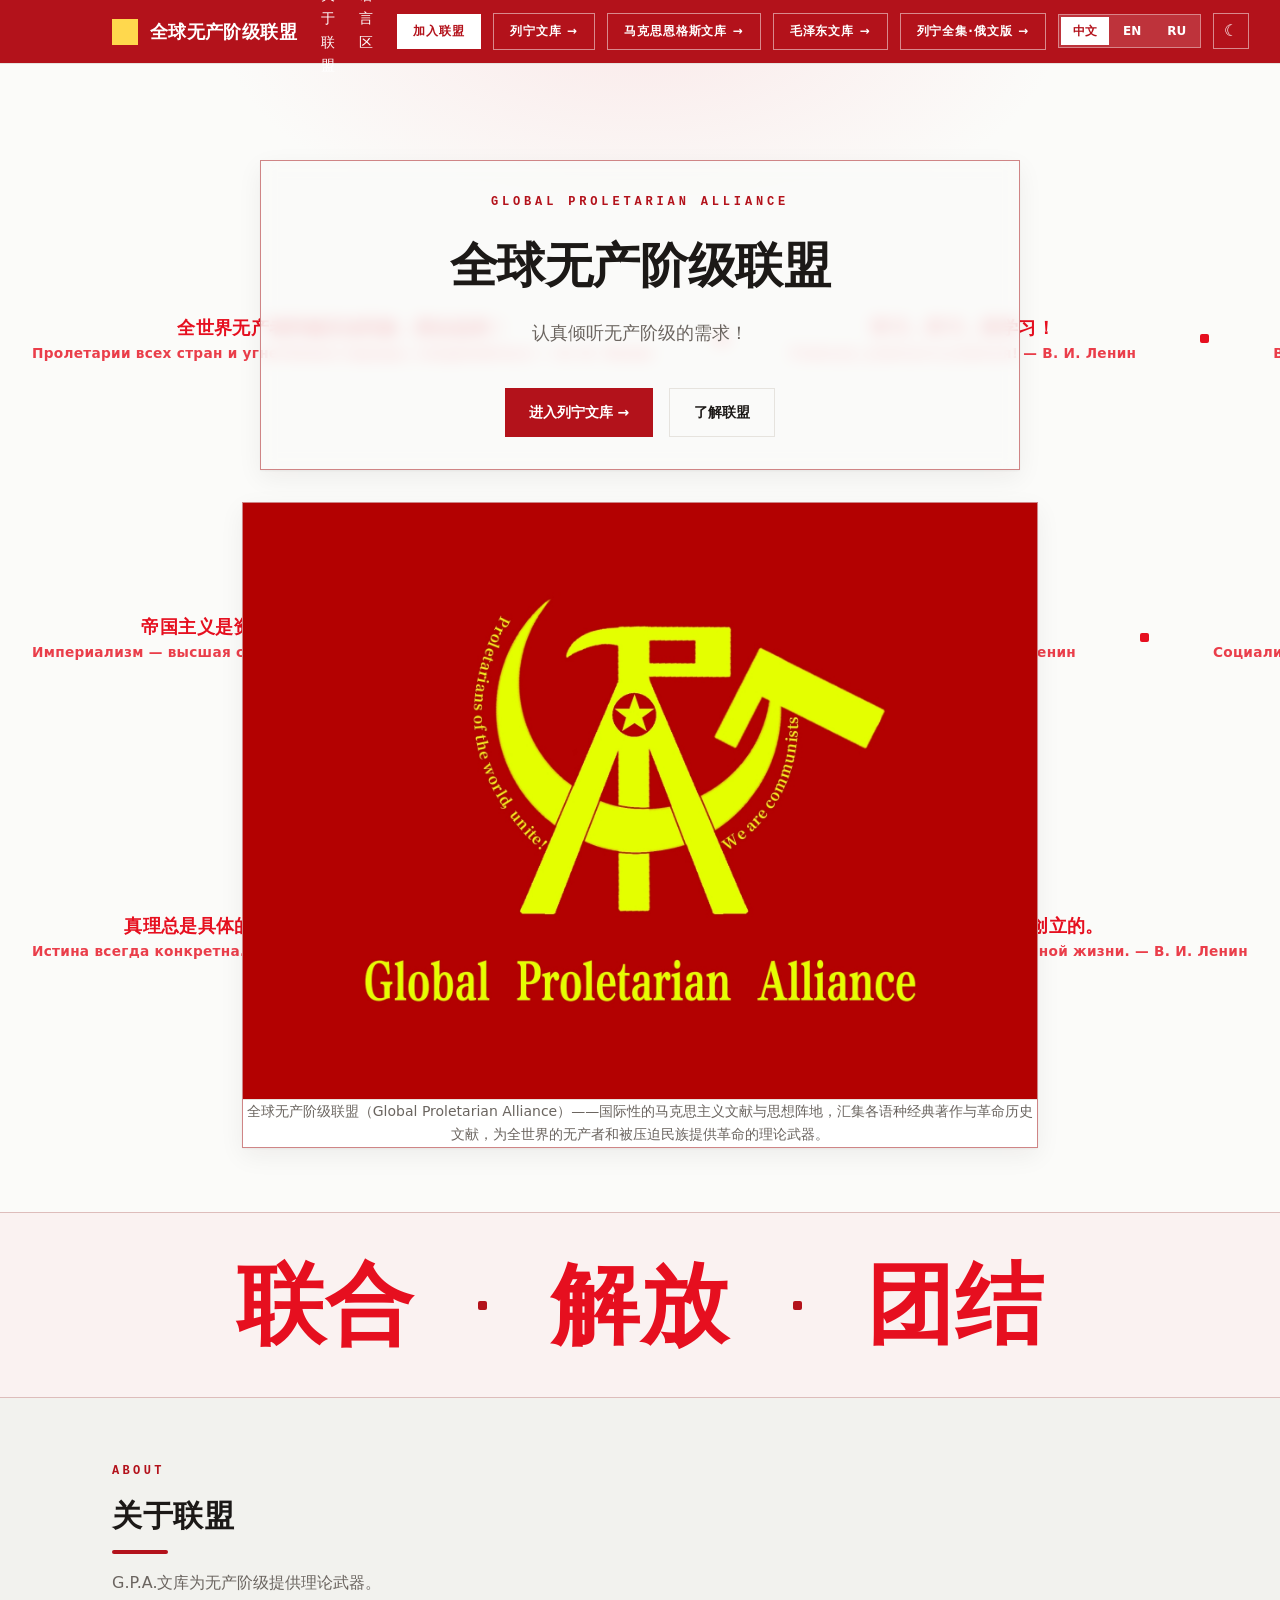
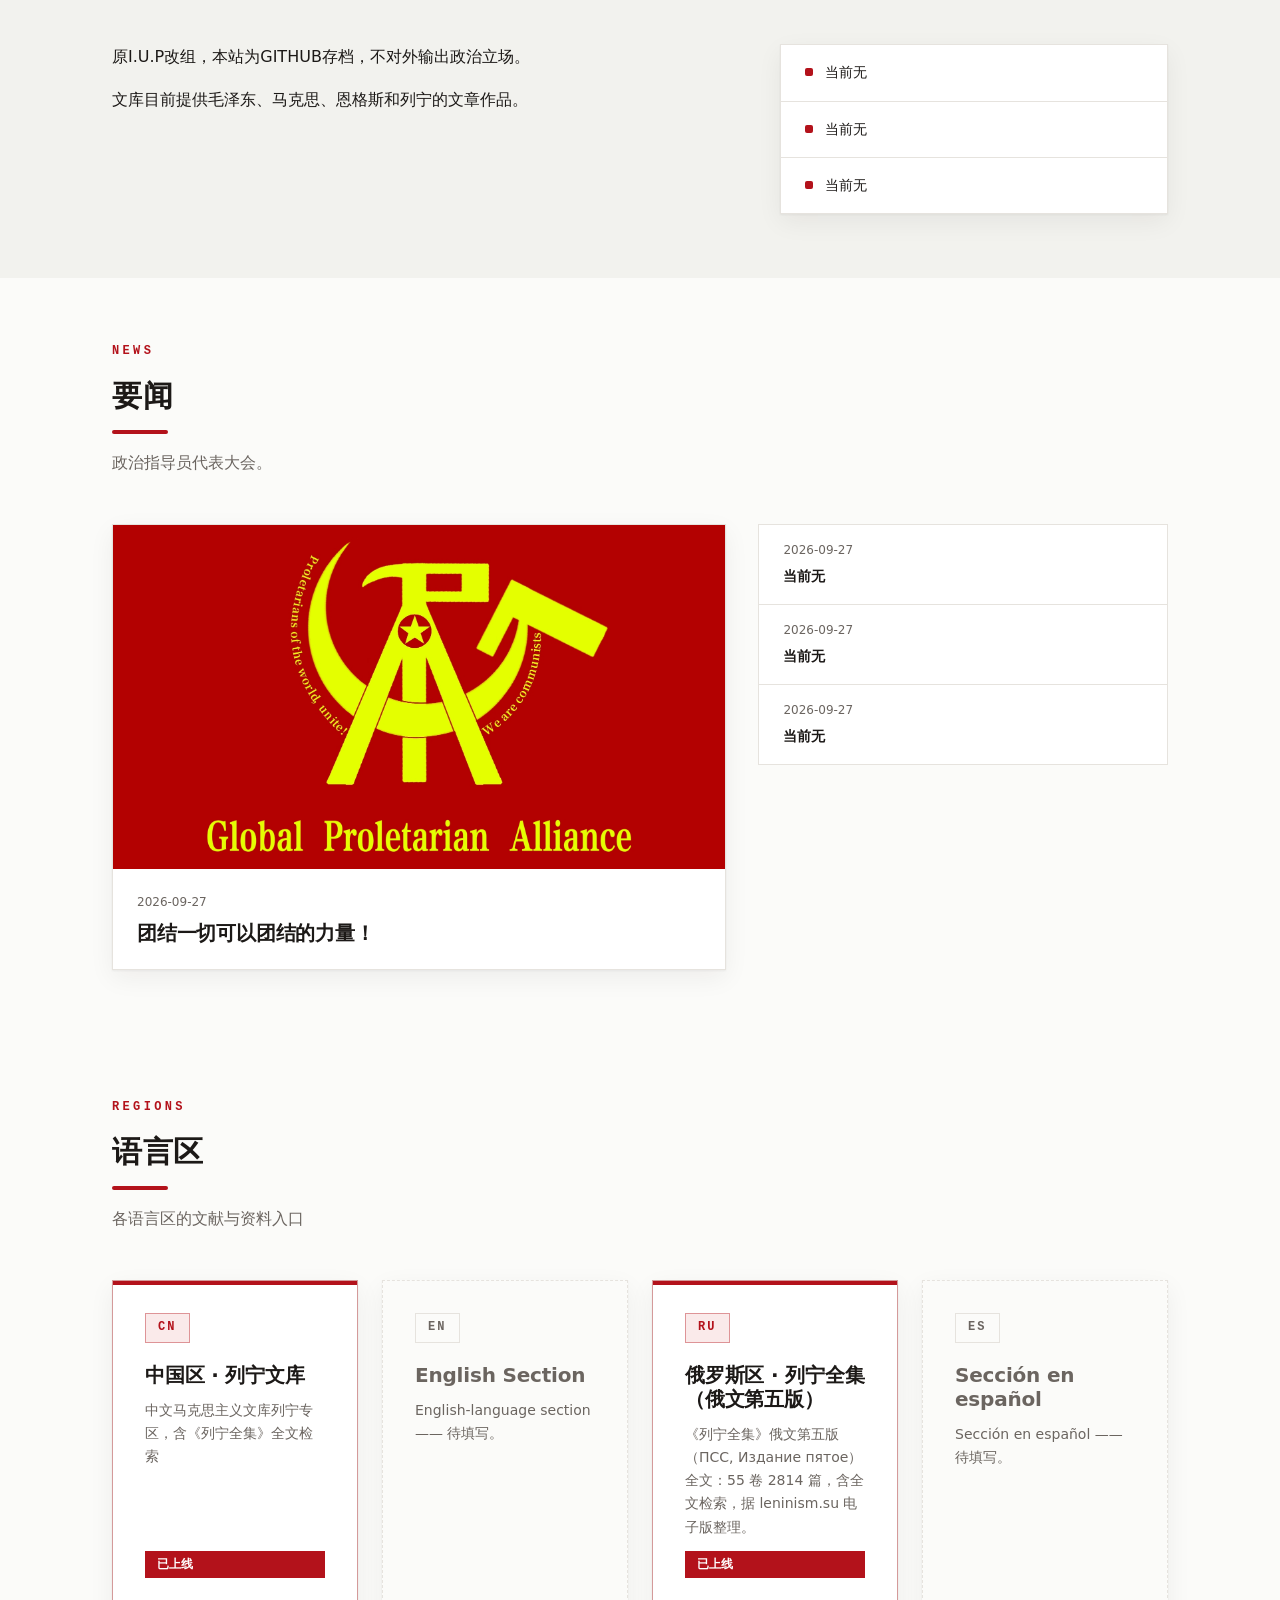
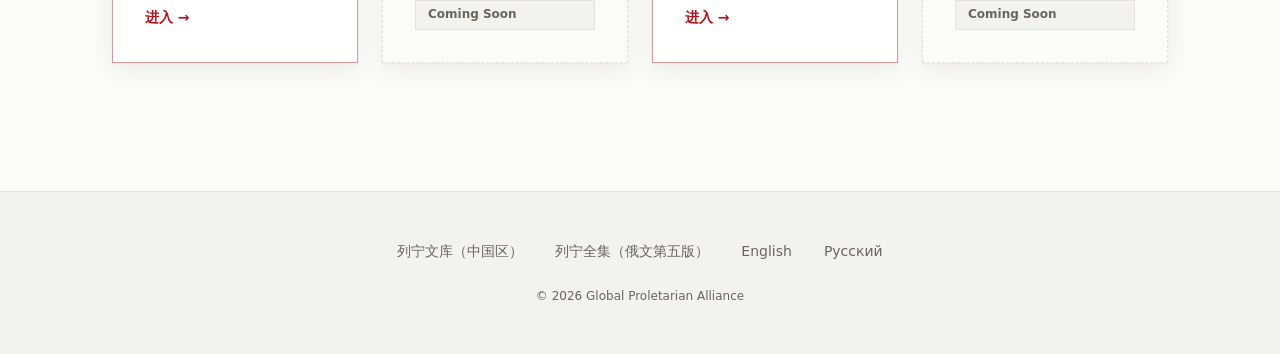
<file: index.html>
<!doctype html>
<!-- ==========================================================================
     编辑指南 / HOW TO EDIT（中文版）
     ==========================================================================
     所有需要你填写的内容都标有「TODO:」注释。在编辑器中搜索 "TODO:" 即可
     逐一定位全部占位点。具体每项改哪里、怎么改，见 README.md 里的对照表。

     主要占位点：
       1. Hero 副标语        → 搜 TODO(1)
       2. 关于联盟（About）  → 搜 TODO(2)
       3. 语言区导语        → 搜 TODO(3)
       4. 各语言区卡片描述   → 搜 TODO(4)
       5. 新增语言区卡片     → 搜 TODO(5)

     页面结构：Hero / 关键词大字横幅 / 关于联盟 / 要闻（占位）/ 语言区（CN=列宁文库 已上线 + 其余占位）。
     Hero 背景有鲜红列宁名言滚动条（多行，一直向左匀速移动；中文行下带俄文与作者）。
     页头有「加入联盟」CTA 与「列宁文库」跳转按钮（仿 comparty.by 排版）。
     语言版本页：index.html（中文）/ index.en.html（EN）/ index.ru.html（RU）。
     新增语言版本页：复制 index.en.html 改名翻译即可（详见 README）。
     ========================================================================== -->
<html lang="zh-CN">
<head>
<meta charset="utf-8">
<meta name="viewport" content="width=device-width, initial-scale=1">
<title>全球无产阶级联盟 · Global Proletarian Alliance</title>
<meta name="description" content="全球无产阶级联盟（Global Proletarian Alliance）主站 —— 中文区 · 列宁文库入口">
<script>
/* 防闪烁：渲染前读取主题偏好 */
(function () {
  try {
    var t = localStorage.getItem("gpa-theme");
    if (t === "dark" || (!t && window.matchMedia && window.matchMedia("(prefers-color-scheme: dark)").matches)) {
      document.documentElement.setAttribute("data-theme", "dark");
    }
  } catch (e) {}
})();
</script>
<link rel="stylesheet" href="assets/gpa.css">
</head>
<body>
<a class="skip-link" href="#main">9月27日更新</a>

<header class="site-header">
  <div class="site-header__inner container">
    <a class="brand" href="index.html">
      <span class="brand__mark"><span></span></span>
      <span class="brand__text">全球无产阶级联盟</span>
    </a>
    <nav class="nav" aria-label="主导航">
      <a class="nav__link" href="#about">关于联盟</a>
      <a class="nav__link" href="#regions">语言区</a>
    </nav>
    <div class="header-actions">
      <a class="btn-header btn-header--primary" href="#regions">加入联盟</a>
      <a class="btn-header btn-header--ghost" href="https://vassilykaslakov.github.io/lenin-site/" target="_blank" rel="noopener">列宁文库 →</a> <a class="btn-header btn-header--ghost" href="https://vassilykaslakov.github.io/marx-engels-site/" target="_blank" rel="noopener">马克思恩格斯文库 →</a> <a class="btn-header btn-header--ghost" href="https://vassilykaslakov.github.io/mao-site/" target="_blank" rel="noopener">毛泽东文库 →</a> <a class="btn-header btn-header--ghost" href="https://vassilykaslakov.github.io/lenin-ru-site/" target="_blank" rel="noopener">列宁全集·俄文版 →</a>
      <div class="lang-switch" role="group" aria-label="语言选择">
        <a class="lang-switch__link is-active" href="index.html" aria-current="page">中文</a>
        <a class="lang-switch__link" href="index.en.html" lang="en">EN</a>
        <a class="lang-switch__link" href="index.ru.html" lang="ru">RU</a>
      </div>
      <button class="theme-toggle" type="button" aria-label="切换浅深色主题" title="切换浅深色主题">☾</button>
    </div>
  </div>
</header>

<main id="main">

  <!-- ======================== HERO ======================== -->
  <section class="hero">
    <div class="hero__ticker" aria-hidden="true">
      <div class="hero__ticker-row">
        <div class="hero__ticker-track">
          <span class="ticker-item"><span class="ticker-item__zh">全世界无产者和被压迫民族，联合起来！</span><span class="ticker-item__sub">Пролетарии всех стран и угнетённые народы, соединяйтесь! — В. И. Ленин</span></span><span class="ticker-dot" aria-hidden="true"></span>
          <span class="ticker-item"><span class="ticker-item__zh">学习，学习，再学习！</span><span class="ticker-item__sub">Учиться, учиться и учиться! — В. И. Ленин</span></span><span class="ticker-dot" aria-hidden="true"></span>
          <span class="ticker-item"><span class="ticker-item__zh">一切权力归苏维埃！</span><span class="ticker-item__sub">Вся власть Советам! — В. И. Ленин</span></span><span class="ticker-dot" aria-hidden="true"></span>
          <span class="ticker-item"><span class="ticker-item__zh">没有革命的理论，就不会有革命的运动。</span><span class="ticker-item__sub">Без революционной теории не может быть и революционного движения. — В. И. Ленин</span></span><span class="ticker-dot" aria-hidden="true"></span>
        </div>
      </div>
      <div class="hero__ticker-row">
        <div class="hero__ticker-track">
          <span class="ticker-item"><span class="ticker-item__zh">帝国主义是资本主义的最高阶段。</span><span class="ticker-item__sub">Империализм — высшая стадия капитализма. — В. И. Ленин</span></span><span class="ticker-dot" aria-hidden="true"></span>
          <span class="ticker-item"><span class="ticker-item__zh">忘记过去就意味着背叛！</span><span class="ticker-item__sub">Забыть прошлое — значит предать. — В. И. Ленин</span></span><span class="ticker-dot" aria-hidden="true"></span>
          <span class="ticker-item"><span class="ticker-item__zh">社会主义就是消灭阶级。</span><span class="ticker-item__sub">Социализм есть уничтожение классов. — В. И. Ленин</span></span><span class="ticker-dot" aria-hidden="true"></span>
          <span class="ticker-item"><span class="ticker-item__zh">政治是经济的集中表现。</span><span class="ticker-item__sub">Политика есть концентрированное выражение экономики. — В. И. Ленин</span></span><span class="ticker-dot" aria-hidden="true"></span>
        </div>
      </div>
      <div class="hero__ticker-row">
        <div class="hero__ticker-track">
          <span class="ticker-item"><span class="ticker-item__zh">真理总是具体的。</span><span class="ticker-item__sub">Истина всегда конкретна. — В. И. Ленин</span></span><span class="ticker-dot" aria-hidden="true"></span>
          <span class="ticker-item"><span class="ticker-item__zh">生气勃勃的创造性的社会主义是由人民群众自己创立的。</span><span class="ticker-item__sub">Живое творчество масс — вот основной фактор новой общественной жизни. — В. И. Ленин</span></span><span class="ticker-dot" aria-hidden="true"></span>
          <span class="ticker-item"><span class="ticker-item__zh">和平、土地、面包！</span><span class="ticker-item__sub">Мир, земля, хлеб! — В. И. Ленин</span></span><span class="ticker-dot" aria-hidden="true"></span>
          <span class="ticker-item"><span class="ticker-item__zh">少说空话，多做工作！</span><span class="ticker-item__sub">Меньше слов, больше дела! — В. И. Ленин</span></span><span class="ticker-dot" aria-hidden="true"></span>
        </div>
      </div>
    </div>
    <div class="hero__inner container">
      <p class="hero__eyebrow">Global Proletarian Alliance</p>
      <h1 class="hero__title">全球无产阶级联盟</h1>
      <p class="hero__subtitle">认真倾听无产阶级的需求！</p>
      <div class="hero__actions">
        <a class="btn btn--primary" href="https://vassilykaslakov.github.io/lenin-site/" target="_blank" rel="noopener">进入列宁文库 →</a>
        <a class="btn btn--ghost" href="#about">了解联盟</a>
      </div>
    </div>

    <div class="hero__banner container">
      <figure class="hero__banner-figure">
        <img class="hero__banner-img" src="assets/hero-banner.jpg" alt="全球无产阶级联盟红旗">
        <figcaption class="hero__banner-caption">全球无产阶级联盟（Global Proletarian Alliance）——国际性的马克思主义文献与思想阵地，汇集各语种经典著作与革命历史文献，为全世界的无产者和被压迫民族提供革命的理论武器。</figcaption>
      </figure>
    </div>
  </section>

  <!-- ======================== KEYWORDS ======================== -->
  <section class="keywords" aria-label="关键词">
    <div class="keywords__inner container">
      <span class="keywords__item">联合</span>
      <span class="keywords__sep" aria-hidden="true"></span>
      <span class="keywords__item">解放</span>
      <span class="keywords__sep" aria-hidden="true"></span>
      <span class="keywords__item">团结</span>
    </div>
  </section>

  <!-- ======================== ABOUT ======================== -->
  <section class="section section--alt" id="about">
    <div class="section__inner container">
      <header class="section__header">
        <p class="section__eyebrow">About</p>
        <h2 class="section__title">关于联盟</h2>
        <p class="section__lede">G.P.A.文库为无产阶级提供理论武器。</p>
      </header>
      <div class="section__body about">
        <!-- TODO(2b): 在此替换为联盟介绍正文。
             可自由改写结构；默认给了一个「左文右要点」的双栏骨架：
             - 左侧 .about__body：若干 <p> 段落
             - 右侧 .key-list：若干 .key-list__item（每条含红方块标记 + 要点文字）
             不需要某栏可直接删掉对应 <div>。 -->
        <div class="about__body">
          <p>原I.U.P改组，本站为GITHUB存档，不对外输出政治立场。</p>
          <p>文库目前提供毛泽东、马克思、恩格斯和列宁的文章作品。</p>
        </div>
        <ul class="key-list">
          <li class="key-list__item"><span class="key-list__marker" aria-hidden="true"></span><span>当前无</span></li>
          <li class="key-list__item"><span class="key-list__marker" aria-hidden="true"></span><span>当前无</span></li>
          <li class="key-list__item"><span class="key-list__marker" aria-hidden="true"></span><span>当前无</span></li>
        </ul>
      </div>
    </div>
  </section>

  <!-- ======================== NEWS ======================== -->
  <!-- TODO: 填要闻内容；图片换成真实新闻图，链接换成 # 对应页 -->
  <section class="section" id="news">
    <div class="section__inner container">
      <header class="section__header">
        <p class="section__eyebrow">News</p>
        <h2 class="section__title">要闻</h2>
        <p class="section__lede">政治指导员代表大会。</p>
      </header>
      <div class="news-grid">
        <a class="news-card news-card--main" href="#">
          <img class="news-card__thumb" src="assets/hero-banner.jpg" alt="">
          <div class="news-card__body">
            <time class="news-card__date">2026-09-27</time>
            <h3 class="news-card__title">团结一切可以团结的力量！</h3>
          </div>
        </a>
        <ul class="news-feed">
          <li class="news-feed__item">
            <time class="news-feed__date">2026-09-27</time>
            <a class="news-feed__link" href="#">当前无</a>
          </li>
          <li class="news-feed__item">
            <time class="news-feed__date">2026-09-27</time>
            <a class="news-feed__link" href="#">当前无</a>
          </li>
          <li class="news-feed__item">
            <time class="news-feed__date">2026-09-27</time>
            <a class="news-feed__link" href="#">当前无</a>
          </li>
        </ul>
      </div>
    </div>
  </section>

  <!-- ======================== REGIONS ======================== -->
  <section class="section" id="regions">
    <div class="section__inner container">
      <header class="section__header">
        <p class="section__eyebrow">Regions</p>
        <h2 class="section__title">语言区</h2>
        <!-- TODO(3): 在此替换为「语言区」的导语 -->
        <p class="section__lede">各语言区的文献与资料入口</p>
      </header>
      <div class="region-grid">

        <!-- CN 区：已上线，链接到列宁文库 -->
        <article class="region-card region-card--active">
          <p class="region-card__code">CN</p>
          <h3 class="region-card__name">中国区 · 列宁文库</h3>
          <!-- TODO(4a): 在此替换为 CN 区卡片描述 -->
          <p class="region-card__desc">中文马克思主义文库列宁专区，含《列宁全集》全文检索</p>
          <span class="badge">已上线</span>
          <a class="region-card__link" href="https://vassilykaslakov.github.io/lenin-site/" target="_blank" rel="noopener">进入 →</a>
        </article>

        <!-- TODO(5): 新增语言区卡片 —— 复制下方任意一张 "soon" 卡片，改 code/name/desc。
             内容上线后：把 region-card--soon 改为 region-card--active、补上链接。 -->
        <article class="region-card region-card--soon">
          <p class="region-card__code">EN</p>
          <h3 class="region-card__name">English Section</h3>
          <!-- TODO(4b): 在此替换为 EN 区卡片描述 -->
          <p class="region-card__desc">English-language section —— 待填写。</p>
          <span class="badge badge--soon">Coming Soon</span>
        </article>

        <article class="region-card region-card--active">
          <p class="region-card__code">RU</p>
          <h3 class="region-card__name">俄罗斯区 · 列宁全集（俄文第五版）</h3>
          <p class="region-card__desc">《列宁全集》俄文第五版（ПСС, Издание пятое）全文：55 卷 2814 篇，含全文检索，据 leninism.su 电子版整理。</p>
          <span class="badge">已上线</span>
          <a class="region-card__link" href="https://vassilykaslakov.github.io/lenin-ru-site/" target="_blank" rel="noopener">进入 →</a>
        </article>

        <article class="region-card region-card--soon">
          <p class="region-card__code">ES</p>
          <h3 class="region-card__name">Sección en español</h3>
          <!-- TODO(4d): 在此替换为 ES 区卡片描述 -->
          <p class="region-card__desc">Sección en español —— 待填写。</p>
          <span class="badge badge--soon">Coming Soon</span>
        </article>

      </div>
    </div>
  </section>

</main>

<footer class="site-footer">
  <div class="site-footer__inner container">
    <nav class="footer-nav" aria-label="页脚导航">
      <a href="https://vassilykaslakov.github.io/lenin-site/" target="_blank" rel="noopener">列宁文库（中国区）</a> <a href="https://vassilykaslakov.github.io/lenin-ru-site/" target="_blank" rel="noopener">列宁全集（俄文第五版）</a>
      <a href="index.en.html" lang="en">English</a>
      <a href="index.ru.html" lang="ru">Русский</a>
    </nav>
    <p class="footer-copy">© <span data-year>2026</span> Global Proletarian Alliance</p>
  </div>
</footer>

<script src="assets/gpa.js"></script>
</body>
</html>
</file>
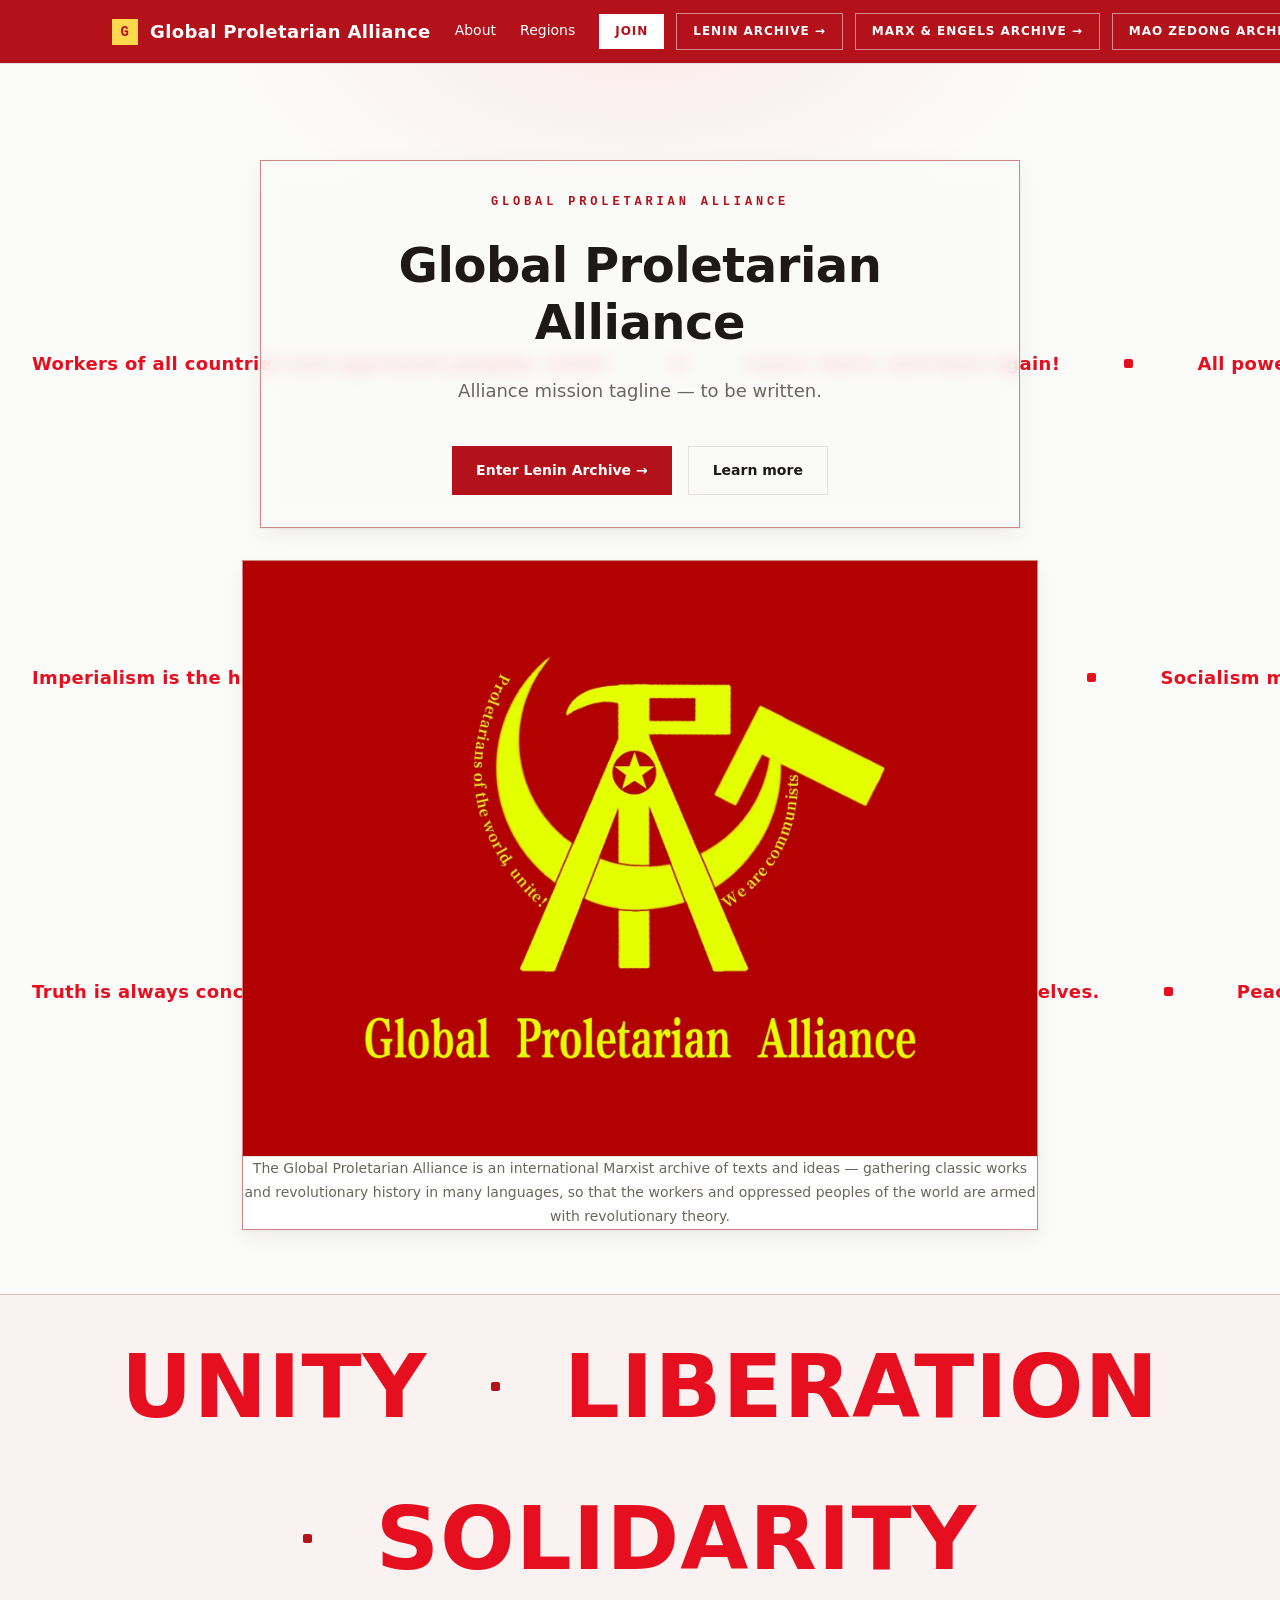
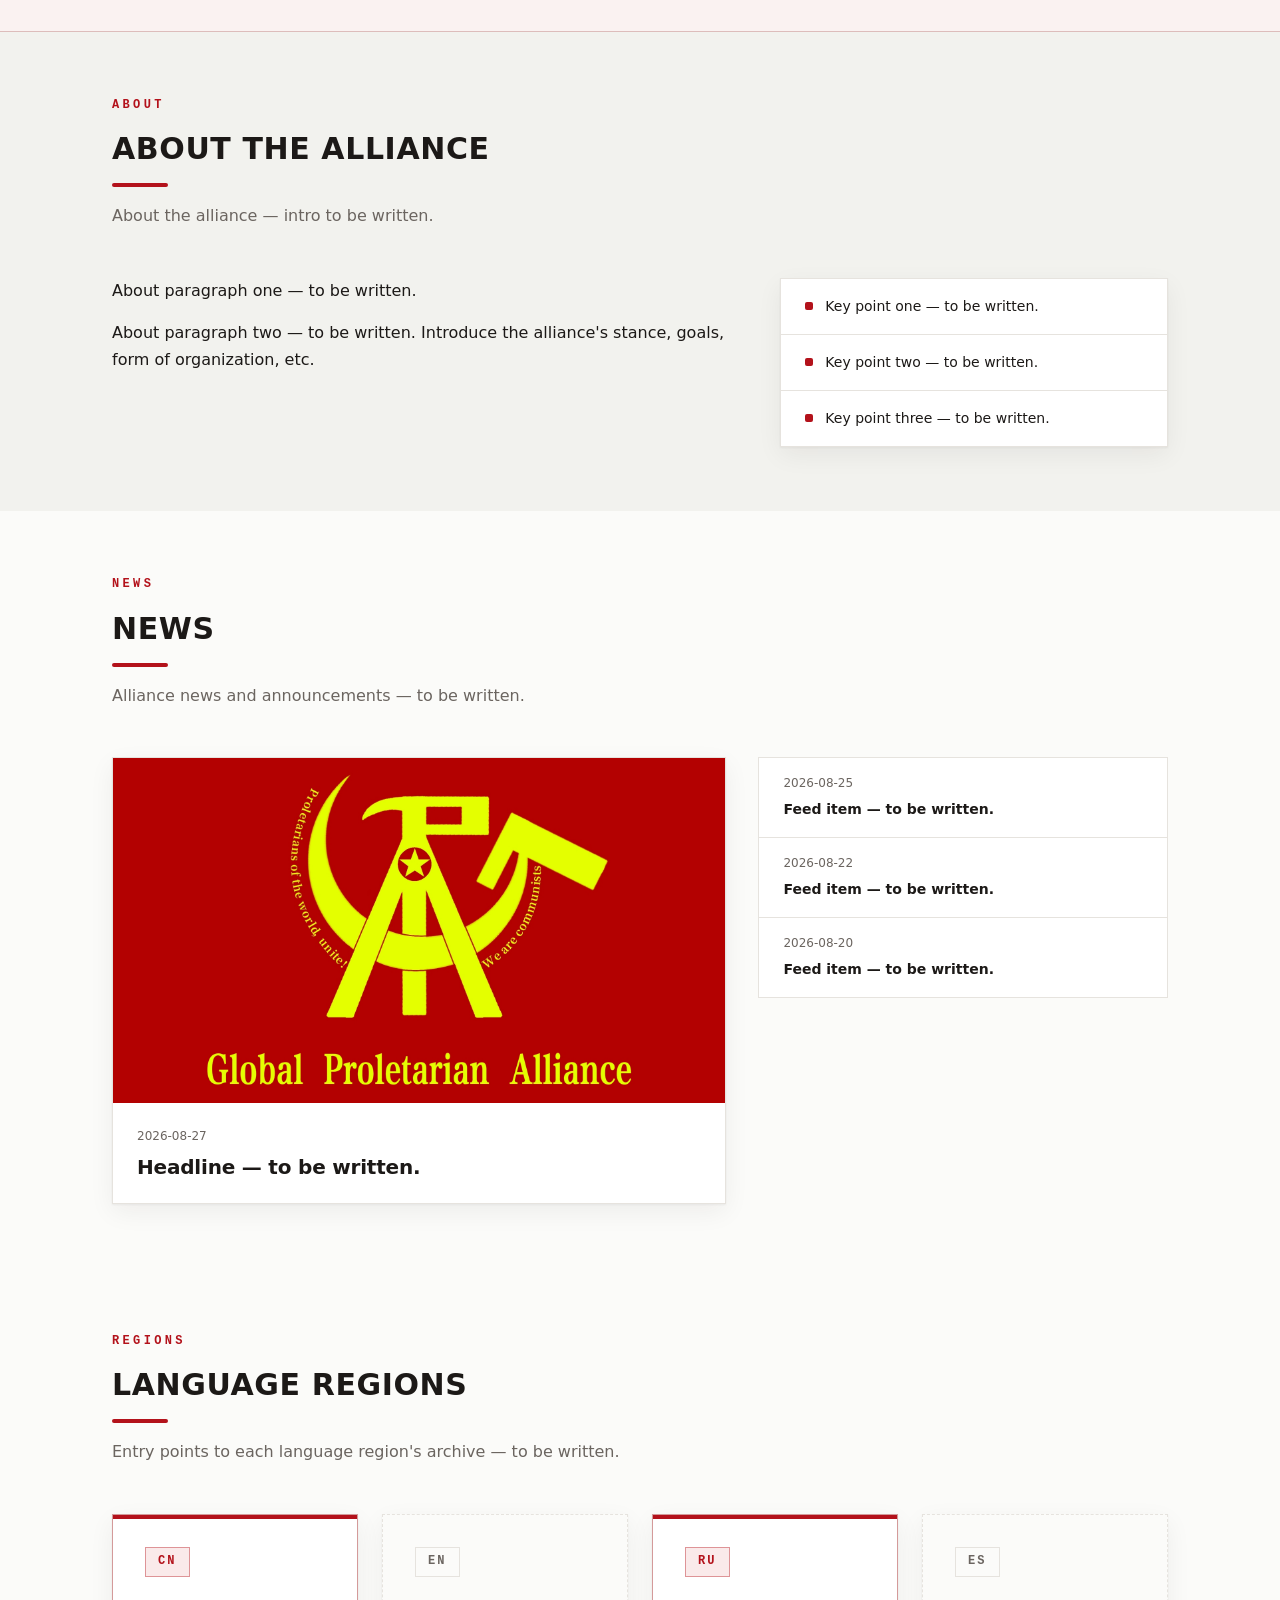
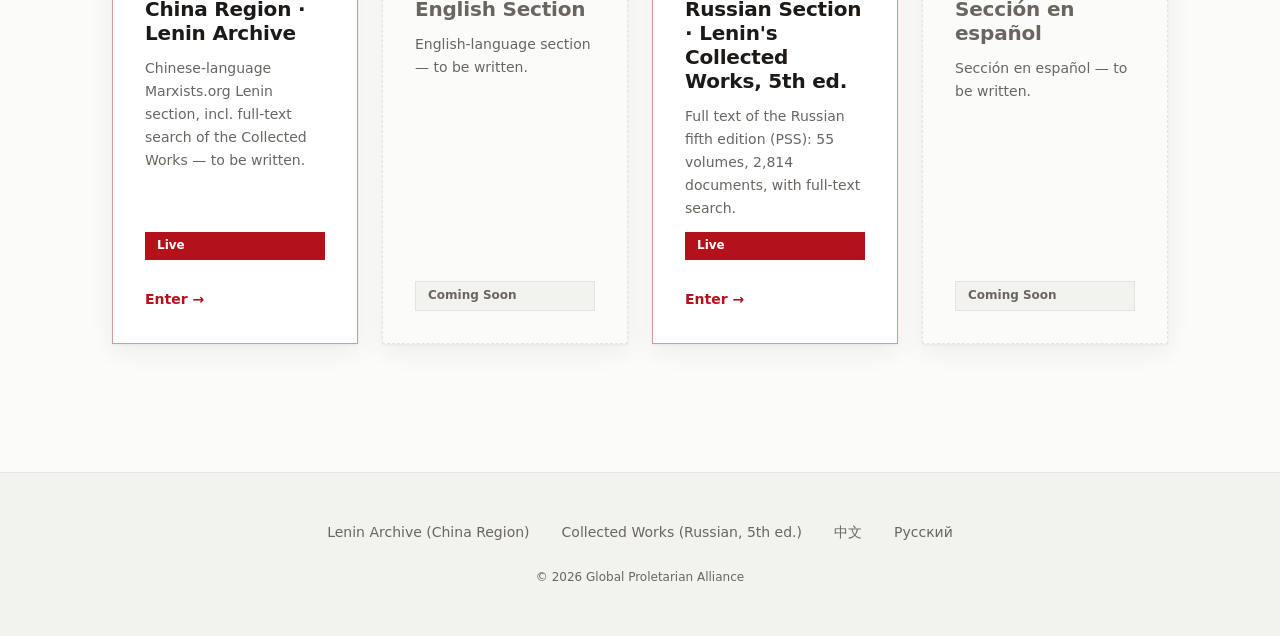
<file: index.en.html>
<!doctype html>
<!-- ==========================================================================
     HOW TO EDIT (English version)
     ==========================================================================
     All content that needs your input is marked with "TODO:" comments. Search
     for "TODO:" in your editor to locate every placeholder.

     Placeholders:
       1. Hero tagline          → search TODO(1)
       2. About section         → search TODO(2)
       3. Regions intro         → search TODO(3)
       4. Region card blurbs    → search TODO(4)
       5. Add a new region card → search TODO(5)

     Page structure: Hero / keyword banner / About / News (placeholders) /
     Regions (CN = Lenin Archive, live; others are placeholders). The Hero
     carries a bright-red ticker of Lenin quotes scrolling left at constant
     speed. Header has a "Join" CTA and a "Lenin Archive" jump button
     (layout inspired by comparty.by).
     Language pages: index.html (中文) / index.en.html (EN) / index.ru.html (RU).
     To add a new language version, copy this file, translate and rename
     (see README.md).
     ========================================================================== -->
<html lang="en">
<head>
<meta charset="utf-8">
<meta name="viewport" content="width=device-width, initial-scale=1">
<title>Global Proletarian Alliance · 全球无产阶级联盟</title>
<meta name="description" content="Global Proletarian Alliance — main portal · CN Region · Lenin Archive">
<script>
/* Avoid flash: apply theme before paint */
(function () {
  try {
    var t = localStorage.getItem("gpa-theme");
    if (t === "dark" || (!t && window.matchMedia && window.matchMedia("(prefers-color-scheme: dark)").matches)) {
      document.documentElement.setAttribute("data-theme", "dark");
    }
  } catch (e) {}
})();
</script>
<link rel="stylesheet" href="assets/gpa.css">
</head>
<body>
<a class="skip-link" href="#main">Skip to main content</a>

<header class="site-header">
  <div class="site-header__inner container">
    <a class="brand" href="index.en.html">
      <span class="brand__mark"><span>G</span></span>
      <span class="brand__text">Global Proletarian Alliance</span>
    </a>
    <nav class="nav" aria-label="Main navigation">
      <a class="nav__link" href="#about">About</a>
      <a class="nav__link" href="#regions">Regions</a>
    </nav>
    <div class="header-actions">
      <a class="btn-header btn-header--primary" href="#regions">Join</a>
      <a class="btn-header btn-header--ghost" href="https://vassilykaslakov.github.io/lenin-site/" target="_blank" rel="noopener">Lenin Archive →</a> <a class="btn-header btn-header--ghost" href="https://vassilykaslakov.github.io/marx-engels-site/" target="_blank" rel="noopener">Marx &amp; Engels Archive →</a> <a class="btn-header btn-header--ghost" href="https://vassilykaslakov.github.io/mao-site/" target="_blank" rel="noopener">Mao Zedong Archive →</a> <a class="btn-header btn-header--ghost" href="https://vassilykaslakov.github.io/lenin-ru-site/" target="_blank" rel="noopener">Collected Works · Russian →</a>
      <div class="lang-switch" role="group" aria-label="Language selection">
        <a class="lang-switch__link" href="index.html" lang="zh-CN">中文</a>
        <a class="lang-switch__link is-active" href="index.en.html" aria-current="page">EN</a>
        <a class="lang-switch__link" href="index.ru.html" lang="ru">RU</a>
      </div>
      <button class="theme-toggle" type="button" aria-label="Toggle light/dark theme" title="Toggle light/dark theme">☾</button>
    </div>
  </div>
</header>

<main id="main">

  <!-- ======================== HERO ======================== -->
  <section class="hero">
    <div class="hero__ticker" aria-hidden="true">
      <div class="hero__ticker-row">
        <div class="hero__ticker-track">
          <span class="ticker-item">Workers of all countries and oppressed peoples, unite!</span><span class="ticker-dot" aria-hidden="true"></span>
          <span class="ticker-item">Learn, learn, and learn again!</span><span class="ticker-dot" aria-hidden="true"></span>
          <span class="ticker-item">All power to the Soviets!</span><span class="ticker-dot" aria-hidden="true"></span>
          <span class="ticker-item">Without revolutionary theory there can be no revolutionary movement.</span><span class="ticker-dot" aria-hidden="true"></span>
        </div>
      </div>
      <div class="hero__ticker-row">
        <div class="hero__ticker-track">
          <span class="ticker-item">Imperialism is the highest stage of capitalism.</span><span class="ticker-dot" aria-hidden="true"></span>
          <span class="ticker-item">To forget the past means betrayal!</span><span class="ticker-dot" aria-hidden="true"></span>
          <span class="ticker-item">Socialism means the abolition of classes.</span><span class="ticker-dot" aria-hidden="true"></span>
          <span class="ticker-item">Politics is the concentrated expression of economics.</span><span class="ticker-dot" aria-hidden="true"></span>
        </div>
      </div>
      <div class="hero__ticker-row">
        <div class="hero__ticker-track">
          <span class="ticker-item">Truth is always concrete.</span><span class="ticker-dot" aria-hidden="true"></span>
          <span class="ticker-item">Living, creative socialism is created by the masses themselves.</span><span class="ticker-dot" aria-hidden="true"></span>
          <span class="ticker-item">Peace, land, bread!</span><span class="ticker-dot" aria-hidden="true"></span>
          <span class="ticker-item">Fewer words, more deeds!</span><span class="ticker-dot" aria-hidden="true"></span>
        </div>
      </div>
    </div>
    <div class="hero__inner container">
      <p class="hero__eyebrow">Global Proletarian Alliance</p>
      <h1 class="hero__title">Global Proletarian Alliance</h1>
      <!-- TODO(1): Replace with the alliance tagline (one sentence on its mission). -->
      <p class="hero__subtitle">Alliance mission tagline — to be written.</p>
      <div class="hero__actions">
        <a class="btn btn--primary" href="https://vassilykaslakov.github.io/lenin-site/" target="_blank" rel="noopener">Enter Lenin Archive →</a>
        <a class="btn btn--ghost" href="#about">Learn more</a>
      </div>
    </div>

    <!-- TODO: Adjust the caption to match the actual image content. -->
    <div class="hero__banner container">
      <figure class="hero__banner-figure">
        <img class="hero__banner-img" src="assets/hero-banner.jpg" alt="Banner of the Global Proletarian Alliance">
        <figcaption class="hero__banner-caption">The Global Proletarian Alliance is an international Marxist archive of texts and ideas — gathering classic works and revolutionary history in many languages, so that the workers and oppressed peoples of the world are armed with revolutionary theory.</figcaption>
      </figure>
    </div>
  </section>

  <!-- ======================== KEYWORDS ======================== -->
  <section class="keywords" aria-label="Keywords">
    <div class="keywords__inner container">
      <span class="keywords__item">Unity</span>
      <span class="keywords__sep" aria-hidden="true"></span>
      <span class="keywords__item">Liberation</span>
      <span class="keywords__sep" aria-hidden="true"></span>
      <span class="keywords__item">Solidarity</span>
    </div>
  </section>

  <!-- ======================== ABOUT ======================== -->
  <section class="section section--alt" id="about">
    <div class="section__inner container">
      <header class="section__header">
        <p class="section__eyebrow">About</p>
        <h2 class="section__title">About the Alliance</h2>
        <!-- TODO(2a): Replace with the About intro (one or two sentences). -->
        <p class="section__lede">About the alliance — intro to be written.</p>
      </header>
      <div class="section__body about">
        <!-- TODO(2b): Replace with the About body text.
             Feel free to restructure. Default is a two-column skeleton:
             - Left .about__body: several <p> paragraphs
             - Right .key-list: several .key-list__item (red marker + text)
             Delete either column if you don't need it. -->
        <div class="about__body">
          <p>About paragraph one — to be written.</p>
          <p>About paragraph two — to be written. Introduce the alliance's stance, goals, form of organization, etc.</p>
        </div>
        <ul class="key-list">
          <li class="key-list__item"><span class="key-list__marker" aria-hidden="true"></span><span>Key point one — to be written.</span></li>
          <li class="key-list__item"><span class="key-list__marker" aria-hidden="true"></span><span>Key point two — to be written.</span></li>
          <li class="key-list__item"><span class="key-list__marker" aria-hidden="true"></span><span>Key point three — to be written.</span></li>
        </ul>
      </div>
    </div>
  </section>

  <!-- ======================== NEWS ======================== -->
  <!-- TODO: Fill in the news; swap the thumbnail for a real image and point links at real pages. -->
  <section class="section" id="news">
    <div class="section__inner container">
      <header class="section__header">
        <p class="section__eyebrow">News</p>
        <h2 class="section__title">News</h2>
        <p class="section__lede">Alliance news and announcements — to be written.</p>
      </header>
      <div class="news-grid">
        <a class="news-card news-card--main" href="#">
          <img class="news-card__thumb" src="assets/hero-banner.jpg" alt="">
          <div class="news-card__body">
            <time class="news-card__date">2026-08-27</time>
            <h3 class="news-card__title">Headline — to be written.</h3>
          </div>
        </a>
        <ul class="news-feed">
          <li class="news-feed__item">
            <time class="news-feed__date">2026-08-25</time>
            <a class="news-feed__link" href="#">Feed item — to be written.</a>
          </li>
          <li class="news-feed__item">
            <time class="news-feed__date">2026-08-22</time>
            <a class="news-feed__link" href="#">Feed item — to be written.</a>
          </li>
          <li class="news-feed__item">
            <time class="news-feed__date">2026-08-20</time>
            <a class="news-feed__link" href="#">Feed item — to be written.</a>
          </li>
        </ul>
      </div>
    </div>
  </section>

  <!-- ======================== REGIONS ======================== -->
  <section class="section" id="regions">
    <div class="section__inner container">
      <header class="section__header">
        <p class="section__eyebrow">Regions</p>
        <h2 class="section__title">Language Regions</h2>
        <!-- TODO(3): Replace with the Regions intro. -->
        <p class="section__lede">Entry points to each language region's archive — to be written.</p>
      </header>
      <div class="region-grid">

        <!-- CN Region: live, links to the Lenin Archive -->
        <article class="region-card region-card--active">
          <p class="region-card__code">CN</p>
          <h3 class="region-card__name">China Region · Lenin Archive</h3>
          <!-- TODO(4a): Replace with the CN region card blurb. -->
          <p class="region-card__desc">Chinese-language Marxists.org Lenin section, incl. full-text search of the Collected Works — to be written.</p>
          <span class="badge">Live</span>
          <a class="region-card__link" href="https://vassilykaslakov.github.io/lenin-site/" target="_blank" rel="noopener">Enter →</a>
        </article>

        <!-- TODO(5): Add a new region card — copy any "soon" card below, edit code/name/desc.
             When the section is live: change region-card--soon to region-card--active and add a link. -->
        <article class="region-card region-card--soon">
          <p class="region-card__code">EN</p>
          <h3 class="region-card__name">English Section</h3>
          <!-- TODO(4b): Replace with the EN region card blurb. -->
          <p class="region-card__desc">English-language section — to be written.</p>
          <span class="badge badge--soon">Coming Soon</span>
        </article>

        <article class="region-card region-card--active">
          <p class="region-card__code">RU</p>
          <h3 class="region-card__name">Russian Section · Lenin's Collected Works, 5th ed.</h3>
          <p class="region-card__desc">Full text of the Russian fifth edition (PSS): 55 volumes, 2,814 documents, with full-text search.</p>
          <span class="badge">Live</span>
          <a class="region-card__link" href="https://vassilykaslakov.github.io/lenin-ru-site/" target="_blank" rel="noopener">Enter →</a>
        </article>

        <article class="region-card region-card--soon">
          <p class="region-card__code">ES</p>
          <h3 class="region-card__name">Sección en español</h3>
          <!-- TODO(4d): Replace with the ES region card blurb. -->
          <p class="region-card__desc">Sección en español — to be written.</p>
          <span class="badge badge--soon">Coming Soon</span>
        </article>

      </div>
    </div>
  </section>

</main>

<footer class="site-footer">
  <div class="site-footer__inner container">
    <nav class="footer-nav" aria-label="Footer navigation">
      <a href="https://vassilykaslakov.github.io/lenin-site/" target="_blank" rel="noopener">Lenin Archive (China Region)</a> <a href="https://vassilykaslakov.github.io/lenin-ru-site/" target="_blank" rel="noopener">Collected Works (Russian, 5th ed.)</a>
      <a href="index.html" lang="zh-CN">中文</a>
      <a href="index.ru.html" lang="ru">Русский</a>
    </nav>
    <p class="footer-copy">© <span data-year>2026</span> Global Proletarian Alliance</p>
  </div>
</footer>

<script src="assets/gpa.js"></script>
</body>
</html>
</file>
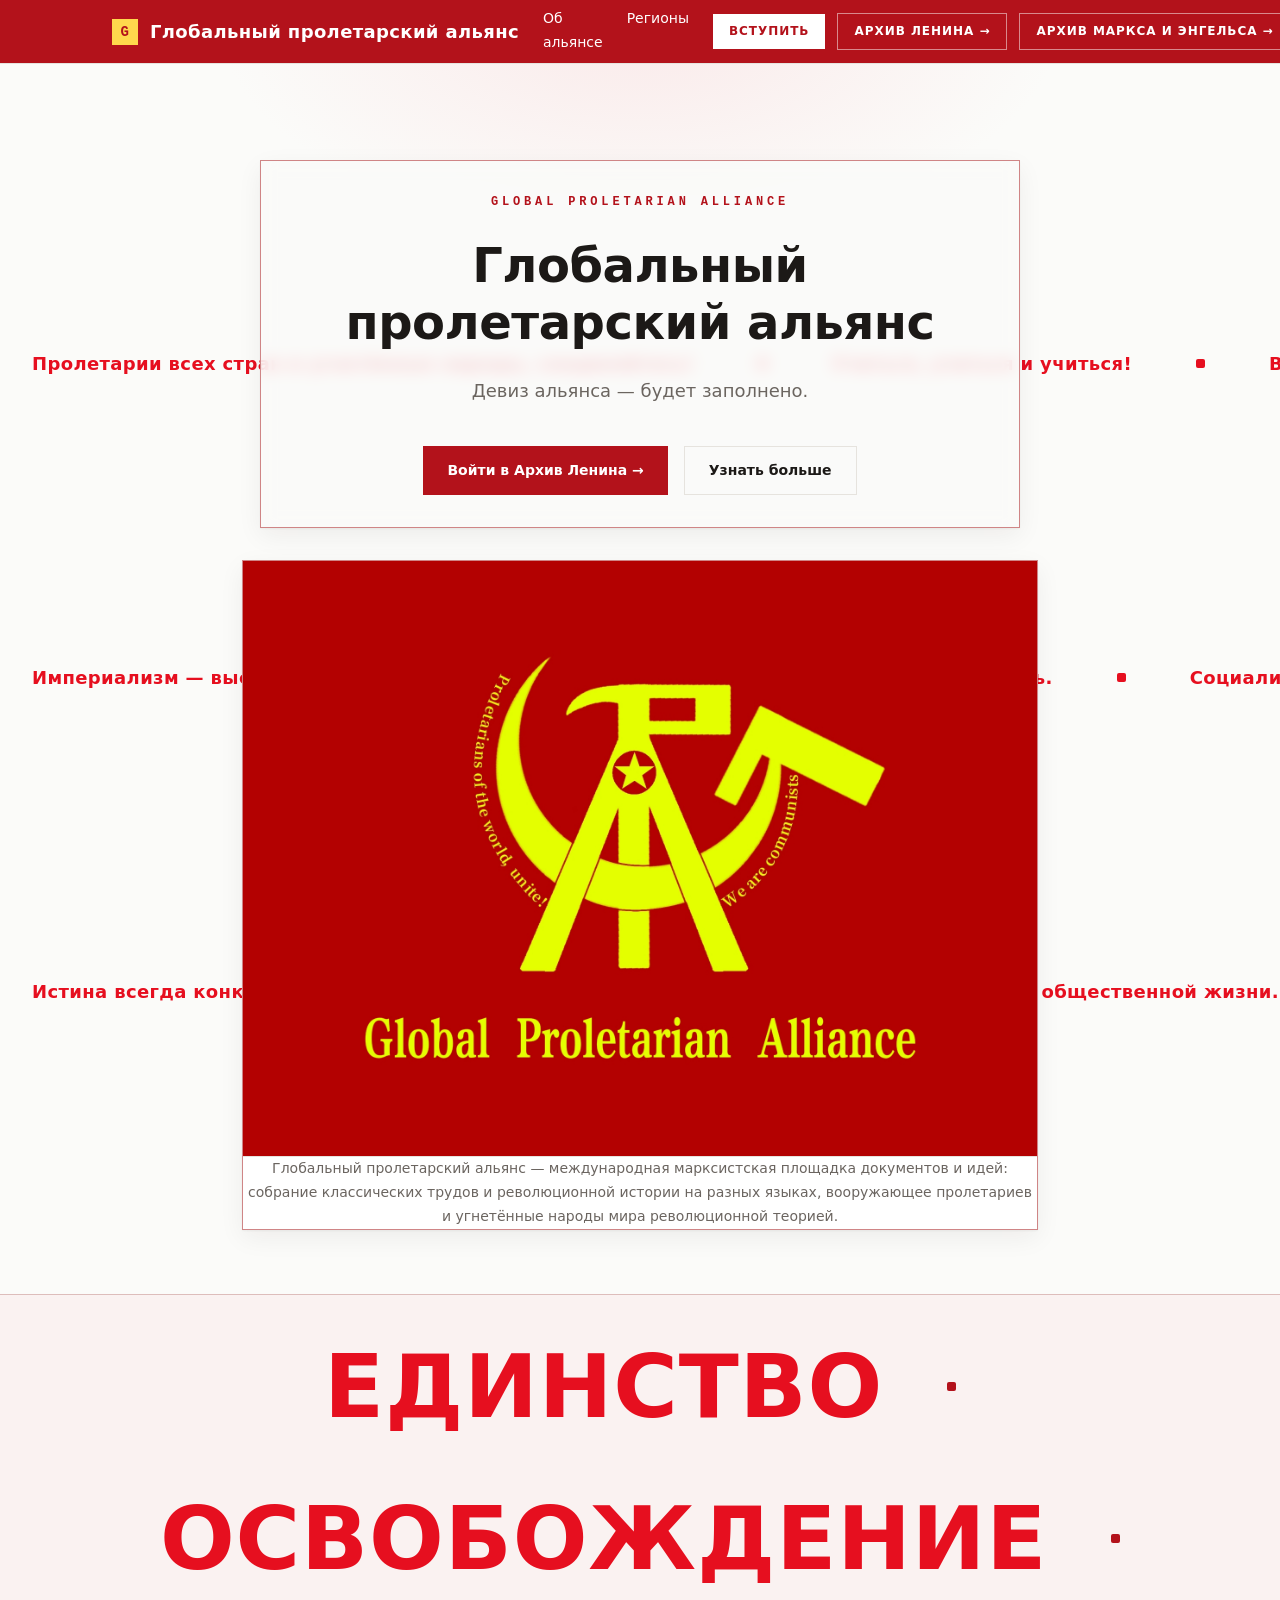
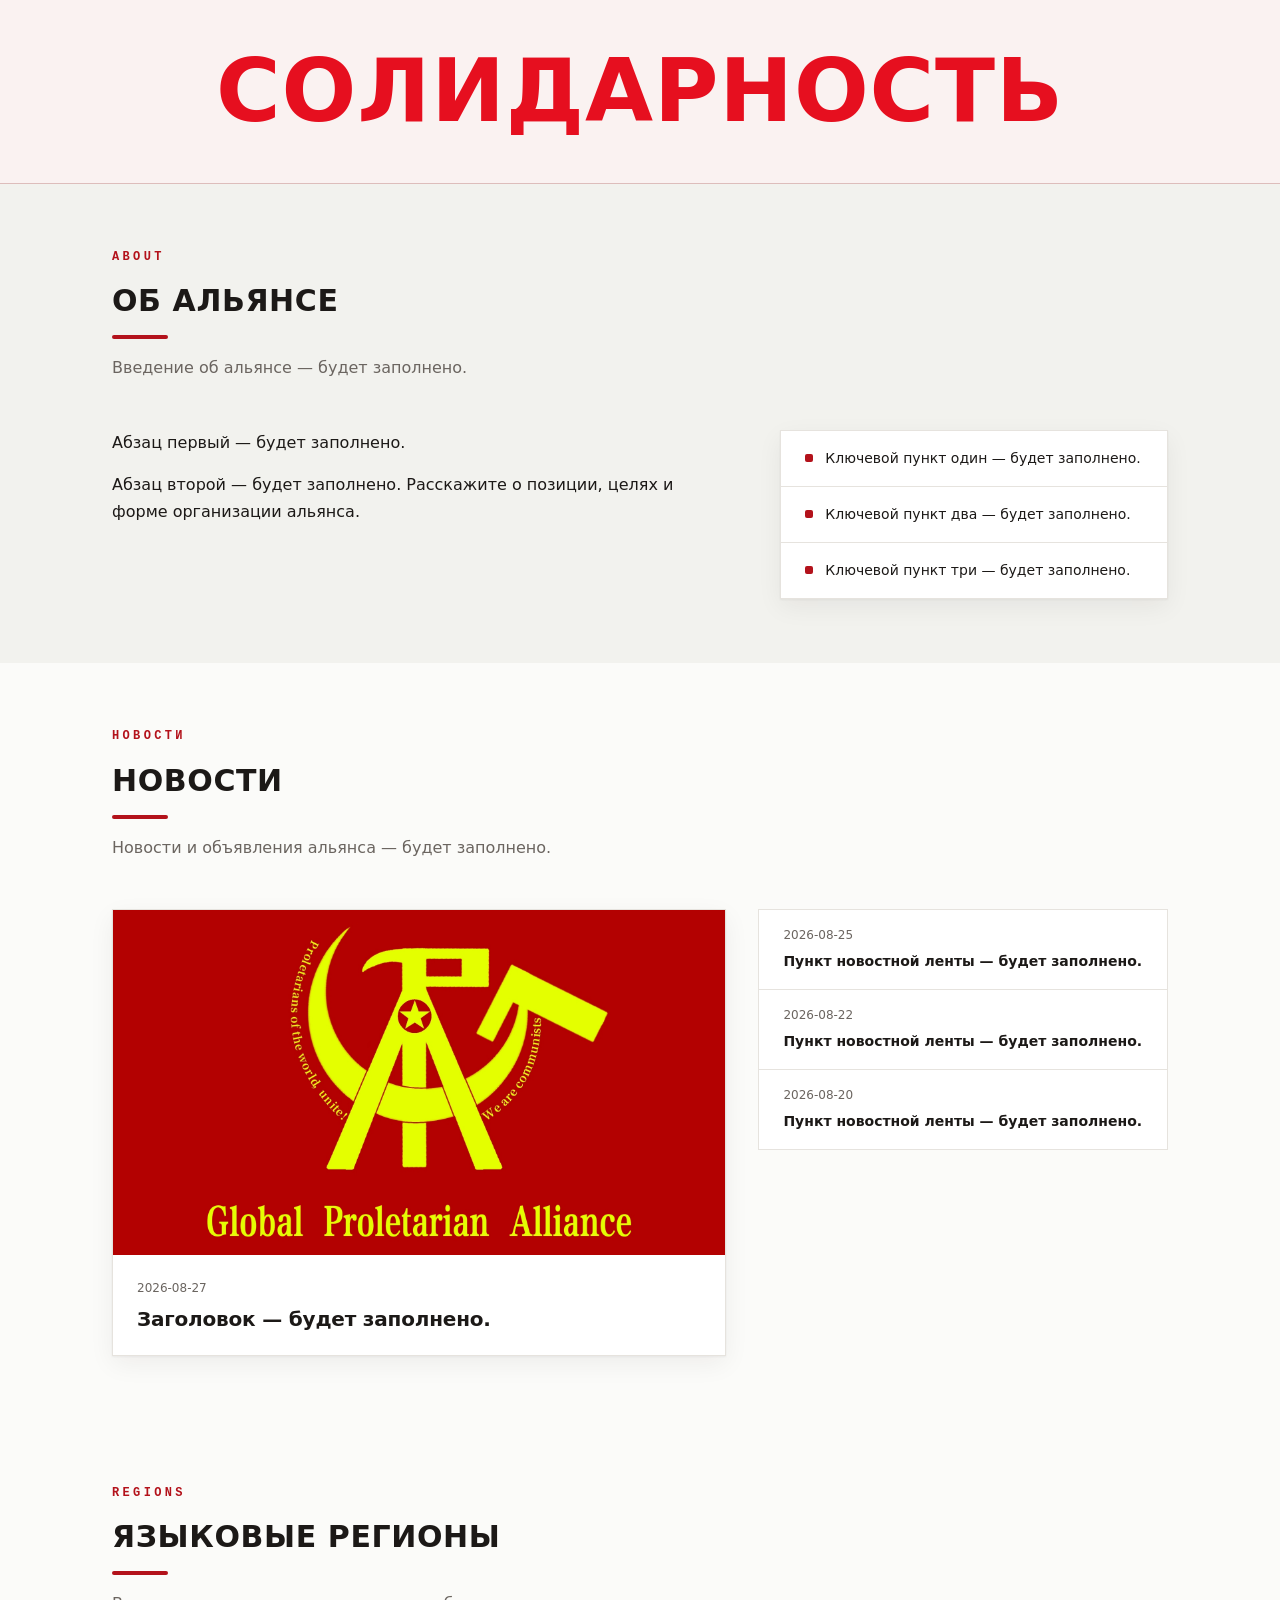
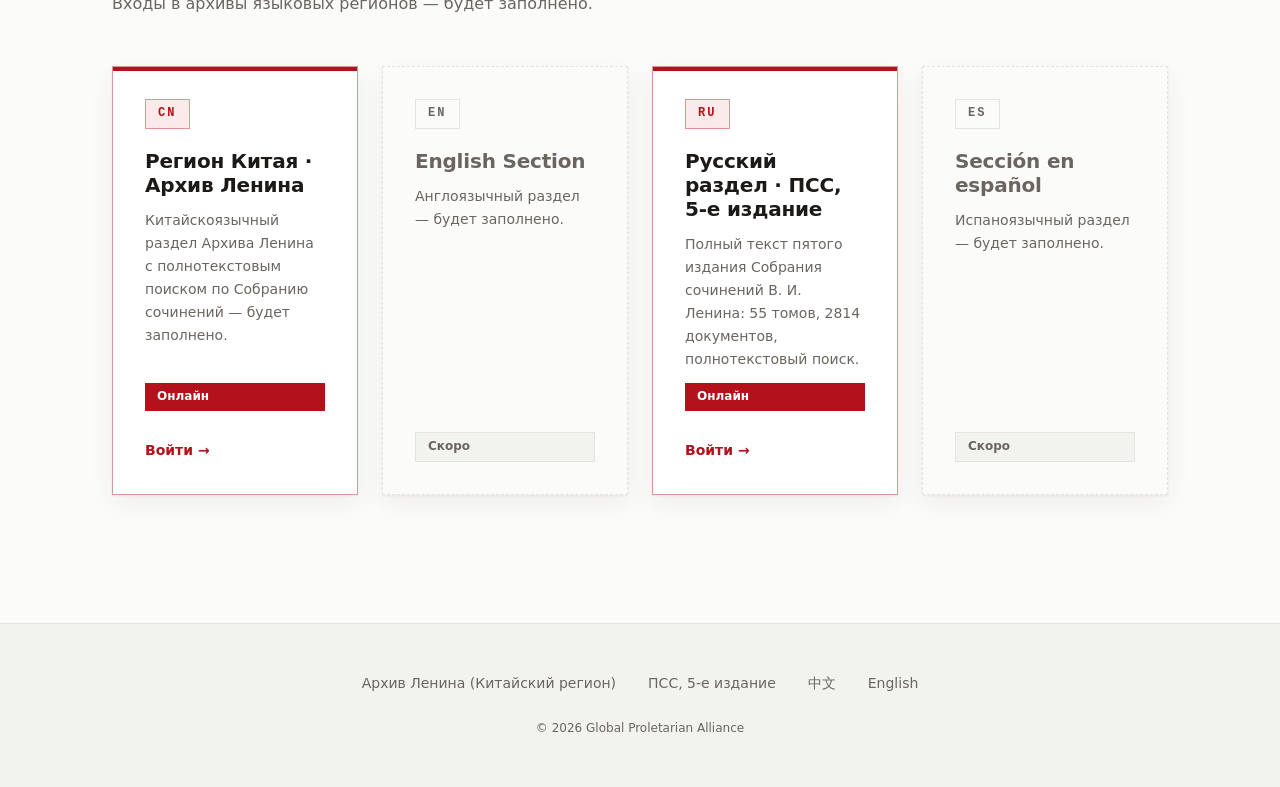
<file: index.ru.html>
<!doctype html>
<!-- ==========================================================================
     КАК РЕДАКТИРОВАТЬ (русская версия)
     ==========================================================================
     Весь контент, который нужно заполнить, помечен комментариями «TODO:».
     Ищите «TODO:» в редакторе, чтобы найти все плейсхолдеры.

     Плейсхолдеры:
       1. Девиз в Hero        → ищите TODO(1)
       2. Об альянсе          → ищите TODO(2)
       3. Вступление Регионов → ищите TODO(3)
       4. Описания карточек   → ищите TODO(4)
       5. Новая карточка      → ищите TODO(5)

     Структура: Hero / баннер ключевых слов / Об альянсе / Новости (плейсхолдеры) /
     Регионы (CN = Архив Ленина, работает; остальные — плейсхолдеры). На фоне
     Hero — ярко-красная бегущая строка с цитатами Ленина, движущимися влево
     с постоянной скоростью. В шапке — кнопки «Вступить» и «Архив Ленина»
     (вёрстка вдохновлена comparty.by).
     Языковые страницы: index.html (中文) / index.en.html (EN) / index.ru.html (RU).
     Чтобы добавить новый язык: скопируйте этот файл, переведите и переименуйте
     (см. README.md).
     ========================================================================== -->
<html lang="ru">
<head>
<meta charset="utf-8">
<meta name="viewport" content="width=device-width, initial-scale=1">
<title>Глобальный пролетарский альянс · Global Proletarian Alliance</title>
<meta name="description" content="Глобальный пролетарский альянс (Global Proletarian Alliance) — главный портал · Китайский регион · Архив Ленина">
<script>
/* Против мигания: применяем тему до отрисовки */
(function () {
  try {
    var t = localStorage.getItem("gpa-theme");
    if (t === "dark" || (!t && window.matchMedia && window.matchMedia("(prefers-color-scheme: dark)").matches)) {
      document.documentElement.setAttribute("data-theme", "dark");
    }
  } catch (e) {}
})();
</script>
<link rel="stylesheet" href="assets/gpa.css">
</head>
<body>
<a class="skip-link" href="#main">К основному содержимому</a>

<header class="site-header">
  <div class="site-header__inner container">
    <a class="brand" href="index.ru.html">
      <span class="brand__mark"><span>G</span></span>
      <span class="brand__text">Глобальный пролетарский альянс</span>
    </a>
    <nav class="nav" aria-label="Основная навигация">
      <a class="nav__link" href="#about">Об альянсе</a>
      <a class="nav__link" href="#regions">Регионы</a>
    </nav>
    <div class="header-actions">
      <a class="btn-header btn-header--primary" href="#regions">Вступить</a>
      <a class="btn-header btn-header--ghost" href="https://vassilykaslakov.github.io/lenin-site/" target="_blank" rel="noopener">Архив Ленина →</a> <a class="btn-header btn-header--ghost" href="https://vassilykaslakov.github.io/marx-engels-site/" target="_blank" rel="noopener">Архив Маркса и Энгельса →</a> <a class="btn-header btn-header--ghost" href="https://vassilykaslakov.github.io/mao-site/" target="_blank" rel="noopener">Архив Мао Цзэдуна →</a> <a class="btn-header btn-header--ghost" href="https://vassilykaslakov.github.io/lenin-ru-site/" target="_blank" rel="noopener">ПСС · Издание пятое →</a>
      <div class="lang-switch" role="group" aria-label="Выбор языка">
        <a class="lang-switch__link" href="index.html" lang="zh-CN">中文</a>
        <a class="lang-switch__link" href="index.en.html" lang="en">EN</a>
        <a class="lang-switch__link is-active" href="index.ru.html" aria-current="page">RU</a>
      </div>
      <button class="theme-toggle" type="button" aria-label="Переключить светлую/тёмную тему" title="Переключить светлую/тёмную тему">☾</button>
    </div>
  </div>
</header>

<main id="main">

  <!-- ======================== HERO ======================== -->
  <section class="hero">
    <div class="hero__ticker" aria-hidden="true">
      <div class="hero__ticker-row">
        <div class="hero__ticker-track">
          <span class="ticker-item">Пролетарии всех стран и угнетённые народы, соединяйтесь!</span><span class="ticker-dot" aria-hidden="true"></span>
          <span class="ticker-item">Учиться, учиться и учиться!</span><span class="ticker-dot" aria-hidden="true"></span>
          <span class="ticker-item">Вся власть Советам!</span><span class="ticker-dot" aria-hidden="true"></span>
          <span class="ticker-item">Без революционной теории не может быть и революционного движения.</span><span class="ticker-dot" aria-hidden="true"></span>
        </div>
      </div>
      <div class="hero__ticker-row">
        <div class="hero__ticker-track">
          <span class="ticker-item">Империализм — высшая стадия капитализма.</span><span class="ticker-dot" aria-hidden="true"></span>
          <span class="ticker-item">Забыть прошлое — значит предать.</span><span class="ticker-dot" aria-hidden="true"></span>
          <span class="ticker-item">Социализм есть уничтожение классов.</span><span class="ticker-dot" aria-hidden="true"></span>
          <span class="ticker-item">Политика есть концентрированное выражение экономики.</span><span class="ticker-dot" aria-hidden="true"></span>
        </div>
      </div>
      <div class="hero__ticker-row">
        <div class="hero__ticker-track">
          <span class="ticker-item">Истина всегда конкретна.</span><span class="ticker-dot" aria-hidden="true"></span>
          <span class="ticker-item">Живое творчество масс — вот основной фактор новой общественной жизни.</span><span class="ticker-dot" aria-hidden="true"></span>
          <span class="ticker-item">Мир, земля, хлеб!</span><span class="ticker-dot" aria-hidden="true"></span>
          <span class="ticker-item">Меньше слов, больше дела!</span><span class="ticker-dot" aria-hidden="true"></span>
        </div>
      </div>
    </div>
    <div class="hero__inner container">
      <p class="hero__eyebrow">Global Proletarian Alliance</p>
      <h1 class="hero__title">Глобальный пролетарский альянс</h1>
      <!-- TODO(1): Замените девиз альянса (одно предложение о его миссии). -->
      <p class="hero__subtitle">Девиз альянса — будет заполнено.</p>
      <div class="hero__actions">
        <a class="btn btn--primary" href="https://vassilykaslakov.github.io/lenin-site/" target="_blank" rel="noopener">Войти в Архив Ленина →</a>
        <a class="btn btn--ghost" href="#about">Узнать больше</a>
      </div>
    </div>

    <!-- TODO: Уточните подпись под фактическое содержимое изображения. -->
    <div class="hero__banner container">
      <figure class="hero__banner-figure">
        <img class="hero__banner-img" src="assets/hero-banner.jpg" alt="Знамя Глобального пролетарского альянса">
        <figcaption class="hero__banner-caption">Глобальный пролетарский альянс — международная марксистская площадка документов и идей: собрание классических трудов и революционной истории на разных языках, вооружающее пролетариев и угнетённые народы мира революционной теорией.</figcaption>
      </figure>
    </div>
  </section>

  <!-- ======================== KEYWORDS ======================== -->
  <section class="keywords" aria-label="Ключевые слова">
    <div class="keywords__inner container">
      <span class="keywords__item">Единство</span>
      <span class="keywords__sep" aria-hidden="true"></span>
      <span class="keywords__item">Освобождение</span>
      <span class="keywords__sep" aria-hidden="true"></span>
      <span class="keywords__item">Солидарность</span>
    </div>
  </section>

  <!-- ======================== ABOUT ======================== -->
  <section class="section section--alt" id="about">
    <div class="section__inner container">
      <header class="section__header">
        <p class="section__eyebrow">About</p>
        <h2 class="section__title">Об альянсе</h2>
        <!-- TODO(2a): Замените вступление об альянсе (одно-два предложения). -->
        <p class="section__lede">Введение об альянсе — будет заполнено.</p>
      </header>
      <div class="section__body about">
        <!-- TODO(2b): Замените текст об альянсе.
             Можете перестроить как угодно. По умолчанию двухколоночный каркас:
             - Слева .about__body: несколько абзацев <p>
             - Справа .key-list: несколько .key-list__item (красный маркер + текст)
             Ненужную колонку можно удалить целиком. -->
        <div class="about__body">
          <p>Абзац первый — будет заполнено.</p>
          <p>Абзац второй — будет заполнено. Расскажите о позиции, целях и форме организации альянса.</p>
        </div>
        <ul class="key-list">
          <li class="key-list__item"><span class="key-list__marker" aria-hidden="true"></span><span>Ключевой пункт один — будет заполнено.</span></li>
          <li class="key-list__item"><span class="key-list__marker" aria-hidden="true"></span><span>Ключевой пункт два — будет заполнено.</span></li>
          <li class="key-list__item"><span class="key-list__marker" aria-hidden="true"></span><span>Ключевой пункт три — будет заполнено.</span></li>
        </ul>
      </div>
    </div>
  </section>

  <!-- ======================== NEWS ======================== -->
  <!-- TODO: Заполните новости; замените миниатюру на реальное изображение и дайте ссылкам реальные адреса. -->
  <section class="section" id="news">
    <div class="section__inner container">
      <header class="section__header">
        <p class="section__eyebrow">Новости</p>
        <h2 class="section__title">Новости</h2>
        <p class="section__lede">Новости и объявления альянса — будет заполнено.</p>
      </header>
      <div class="news-grid">
        <a class="news-card news-card--main" href="#">
          <img class="news-card__thumb" src="assets/hero-banner.jpg" alt="">
          <div class="news-card__body">
            <time class="news-card__date">2026-08-27</time>
            <h3 class="news-card__title">Заголовок — будет заполнено.</h3>
          </div>
        </a>
        <ul class="news-feed">
          <li class="news-feed__item">
            <time class="news-feed__date">2026-08-25</time>
            <a class="news-feed__link" href="#">Пункт новостной ленты — будет заполнено.</a>
          </li>
          <li class="news-feed__item">
            <time class="news-feed__date">2026-08-22</time>
            <a class="news-feed__link" href="#">Пункт новостной ленты — будет заполнено.</a>
          </li>
          <li class="news-feed__item">
            <time class="news-feed__date">2026-08-20</time>
            <a class="news-feed__link" href="#">Пункт новостной ленты — будет заполнено.</a>
          </li>
        </ul>
      </div>
    </div>
  </section>

  <!-- ======================== REGIONS ======================== -->
  <section class="section" id="regions">
    <div class="section__inner container">
      <header class="section__header">
        <p class="section__eyebrow">Regions</p>
        <h2 class="section__title">Языковые регионы</h2>
        <!-- TODO(3): Замените вступление к Регионам. -->
        <p class="section__lede">Входы в архивы языковых регионов — будет заполнено.</p>
      </header>
      <div class="region-grid">

        <!-- CN регион: работает, ведёт в Архив Ленина -->
        <article class="region-card region-card--active">
          <p class="region-card__code">CN</p>
          <h3 class="region-card__name">Регион Китая · Архив Ленина</h3>
          <!-- TODO(4a): Замените описание карточки CN. -->
          <p class="region-card__desc">Китайскоязычный раздел Архива Ленина с полнотекстовым поиском по Собранию сочинений — будет заполнено.</p>
          <span class="badge">Онлайн</span>
          <a class="region-card__link" href="https://vassilykaslakov.github.io/lenin-site/" target="_blank" rel="noopener">Войти →</a>
        </article>

        <!-- TODO(5): Новая карточка региона — скопируйте любую карточку «soon» ниже,
             измените code/name/desc. Когда раздел заработает: замените
             region-card--soon на region-card--active и добавьте ссылку. -->
        <article class="region-card region-card--soon">
          <p class="region-card__code">EN</p>
          <h3 class="region-card__name">English Section</h3>
          <!-- TODO(4b): Замените описание карточки EN. -->
          <p class="region-card__desc">Англоязычный раздел — будет заполнено.</p>
          <span class="badge badge--soon">Скоро</span>
        </article>

        <article class="region-card region-card--active">
          <p class="region-card__code">RU</p>
          <h3 class="region-card__name">Русский раздел · ПСС, 5-е издание</h3>
          <p class="region-card__desc">Полный текст пятого издания Собрания сочинений В. И. Ленина: 55 томов, 2814 документов, полнотекстовый поиск.</p>
          <span class="badge">Онлайн</span>
          <a class="region-card__link" href="https://vassilykaslakov.github.io/lenin-ru-site/" target="_blank" rel="noopener">Войти →</a>
        </article>

        <article class="region-card region-card--soon">
          <p class="region-card__code">ES</p>
          <h3 class="region-card__name">Sección en español</h3>
          <!-- TODO(4d): Замените описание карточки ES. -->
          <p class="region-card__desc">Испаноязычный раздел — будет заполнено.</p>
          <span class="badge badge--soon">Скоро</span>
        </article>

      </div>
    </div>
  </section>

</main>

<footer class="site-footer">
  <div class="site-footer__inner container">
    <nav class="footer-nav" aria-label="Навигация в подвале">
      <a href="https://vassilykaslakov.github.io/lenin-site/" target="_blank" rel="noopener">Архив Ленина (Китайский регион)</a> <a href="https://vassilykaslakov.github.io/lenin-ru-site/" target="_blank" rel="noopener">ПСС, 5-е издание</a>
      <a href="index.html" lang="zh-CN">中文</a>
      <a href="index.en.html" lang="en">English</a>
    </nav>
    <p class="footer-copy">© <span data-year>2026</span> Global Proletarian Alliance</p>
  </div>
</footer>

<script src="assets/gpa.js"></script>
</body>
</html>
</file>
<file: assets/gpa.css>
/* ==========================================================================
   Global Proletarian Alliance · 全球无产阶级联盟 — 主站设计系统
   ==========================================================================
   说明：
   - 本文件是两页（index.html / index.en.html）共享的唯一样式表。
   - 设计语言：现代、干净、无产阶级主题 —— 深红旗主色 + 中性底色。
   - 浅/深两套主题由 <html data-theme="dark"> 切换（见 gpa.js）。
   - 无需外部 CDN / 字体，全部为系统字体栈。
   ========================================================================== */

/* ===== 1. Reset-lite ===== */
*,
*::before,
*::after { box-sizing: border-box; }

* { margin: 0; }

html { scroll-behavior: smooth; }

img, picture, svg, video { display: block; max-width: 100%; }

input, button, textarea, select { font: inherit; color: inherit; }

button { background: none; border: none; cursor: pointer; }

ul[class] { list-style: none; padding: 0; }

a { color: inherit; }

/* ===== 2. 设计变量 ===== */

/* 间距刻度 */
:root {
  --space-1: .25rem;
  --space-2: .5rem;
  --space-3: .75rem;
  --space-4: 1rem;
  --space-6: 1.5rem;
  --space-8: 2rem;
  --space-12: 3rem;
  --space-16: 4rem;
  --space-24: 6rem;

  /* 字号 */
  --text-xs: .75rem;
  --text-sm: .875rem;
  --text-base: 1rem;
  --text-lg: 1.125rem;
  --text-xl: 1.25rem;
  --text-2xl: 1.5rem;
  --text-3xl: 1.875rem;
  --text-4xl: 2.25rem;
  --text-5xl: 3rem;

  /* 行高 */
  --leading-tight: 1.2;
  --leading-normal: 1.65;

  /* 容器 / 形状 */
  --container: 1120px;
  --container-pad: clamp(1rem, 4vw, 2rem);
  --header-h: 4rem;
  --radius-sm: 0;
  --radius-md: 0;
  --radius-lg: 0;
  --radius-full: 0;   /* 直角：全方形 */
  --transition: 160ms cubic-bezier(.4, 0, .2, 1);

  /* 字体 */
  --font-sans: system-ui, -apple-system, "Segoe UI", Roboto,
               "Helvetica Neue", Arial, "Noto Sans",
               "PingFang SC", "Hiragino Sans GB", "Microsoft YaHei", sans-serif;
  --font-mono: ui-monospace, "Cascadia Code", "SF Mono", Menlo, Consolas, monospace;
}

/* ===== 3. 配色主题 ===== */

/* -- Light（默认） -- */
:root {
  --bg: #fbfbf9;            /* 页面底色，微暖近白 */
  --bg-alt: #f2f2ee;        /* 交替区块底色 */
  --surface: #ffffff;       /* 卡片表面 */
  --text: #1c1917;          /* 正文，暖黑 */
  --text-muted: #6b6560;    /* 次要文字 */
  --border: #e6e3de;        /* 分隔线 / 描边 */
  --brand: #b3121b;         /* 深红旗 主色 */
  --brand-strong: #8a0e13;  /* hover/按压加深 */
  --brand-soft: #faeaea;    /* 红色浅底（hero 光晕、badge 底色） */
  --brand-contrast: #ffffff;/* 主色上的文字 */
  --brand-slogan: #e60f1f;  /* 标语滚动条：鲜红 */
  --ring: rgba(179, 18, 27, .30);           /* :focus-visible 外环 */
  --shadow-soft: 0 1px 2px rgba(28, 25, 23, .05), 0 8px 24px rgba(28, 25, 23, .06);
}

/* -- Dark -- */
html[data-theme="dark"] {
  --bg: #141414;
  --bg-alt: #1b1b1b;
  --surface: #202020;
  --text: #ece9e4;
  --text-muted: #9b968f;
  --border: #33302c;
  --brand: #e04343;         /* 深底上提亮，保证对比度 */
  --brand-strong: #ff6b6b;
  --brand-soft: #2b1717;
  --brand-contrast: #ffffff;
  --brand-slogan: #ff2b33;  /* 标语滚动条：深底提亮鲜红 */
  --ring: rgba(224, 67, 67, .40);
  --shadow-soft: 0 1px 2px rgba(0, 0, 0, .3), 0 8px 24px rgba(0, 0, 0, .4);
}

/* ===== 4. 基础排版 ===== */

html { color-scheme: light dark; }

body {
  background: var(--bg);
  color: var(--text);
  font-family: var(--font-sans);
  font-size: var(--text-base);
  line-height: var(--leading-normal);
  -webkit-font-smoothing: antialiased;
  transition: background var(--transition), color var(--transition);
}

h1, h2, h3, h4 {
  line-height: var(--leading-tight);
  font-weight: 700;
  letter-spacing: -.01em;
}

::selection {
  background: var(--brand);
  color: var(--brand-contrast);
}

:focus-visible {
  outline: 3px solid var(--ring);
  outline-offset: 2px;
  border-radius: var(--radius-sm);
}

/* ===== 5. 工具类 ===== */

.container {
  width: 100%;
  max-width: var(--container);
  margin-inline: auto;
  padding-inline: var(--container-pad);
}

.visually-hidden {
  position: absolute;
  width: 1px; height: 1px;
  margin: -1px; padding: 0;
  overflow: hidden;
  clip: rect(0 0 0 0);
  white-space: nowrap;
  border: 0;
}

.skip-link {
  position: absolute;
  left: var(--space-4);
  top: -100%;
  z-index: 100;
  padding: var(--space-3) var(--space-4);
  background: var(--brand);
  color: var(--brand-contrast);
  border-radius: var(--radius-sm);
  text-decoration: none;
  transition: top var(--transition);
}

.skip-link:focus { top: var(--space-4); }

/* ===== 6. 站点头部 ===== */

.site-header {
  position: sticky;
  top: 0;
  z-index: 50;
  height: var(--header-h);
  background: var(--brand);    /* 导航栏：红底 */
  border-bottom: 1px solid var(--border);
}

/* 红底上的对比色（白字为主，hover 用金黄） */
.site-header .brand__text { color: #ffffff; }

.site-header .brand__mark { background: #ffd84d; }
.site-header .brand__mark span { color: var(--brand); }

.site-header .nav__link { color: #ffffff; }
.site-header .nav__link:hover { color: #ffd84d; }

.site-header .lang-switch {
  background: rgba(255, 255, 255, .14);
  border-color: rgba(255, 255, 255, .4);
}
.site-header .lang-switch__link { color: #ffffff; }
.site-header .lang-switch__link:hover { color: #ffd84d; }
.site-header .lang-switch__link.is-active { background: #ffffff; color: var(--brand); }

.site-header .btn-header--primary {
  background: #ffffff;
  color: var(--brand);
}
.site-header .btn-header--primary:hover { background: #ffd84d; }

.site-header .btn-header--ghost {
  border-color: rgba(255, 255, 255, .5);
  color: #ffffff;
}
.site-header .btn-header--ghost:hover { border-color: #ffffff; color: #ffd84d; }

.site-header .theme-toggle {
  border-color: rgba(255, 255, 255, .5);
  color: #ffffff;
}
.site-header .theme-toggle:hover { border-color: #ffffff; }

.site-header__inner {
  height: 100%;
  display: flex;
  align-items: center;
  gap: var(--space-6);
}

/* 品牌：红方块 + GPA 字标 */
.brand {
  display: inline-flex;
  align-items: center;
  gap: var(--space-3);
  font-weight: 800;
  font-size: var(--text-lg);
  letter-spacing: .02em;
  text-decoration: none;
  white-space: nowrap;
}

.brand__mark {
  width: 26px;
  height: 26px;
  background: var(--brand);
  border-radius: var(--radius-sm);
  display: inline-block;
  flex: none;
}

.brand__mark span {
  display: block;
  width: 100%;
  height: 100%;
  font-size: 14px;
  line-height: 26px;
  text-align: center;
  color: var(--brand-contrast);
  font-family: var(--font-mono);
  font-weight: 700;
}

/* 主导航 */
.nav {
  display: flex;
  gap: var(--space-6);
  margin-inline: auto;
}

.nav__link {
  font-size: var(--text-sm);
  color: var(--text-muted);
  text-decoration: none;
  padding-block: var(--space-2);
  border-bottom: 2px solid transparent;
  transition: color var(--transition), border-color var(--transition);
}

.nav__link:hover {
  color: var(--text);
  border-color: var(--brand);
}

/* 头部右侧：语言切换（中文/EN/RU 分段控件）+ 主题按钮 */
.header-actions {
  display: flex;
  align-items: center;
  gap: var(--space-3);
}

.lang-switch {
  display: inline-flex;
  align-items: center;
  gap: 2px;
  padding: 2px;
  border: 1px solid var(--border);
  border-radius: var(--radius-full);
  background: var(--surface);
  transition: border-color var(--transition);
}

.lang-switch:hover { border-color: var(--brand); }

.lang-switch__link {
  font-size: var(--text-xs);
  font-weight: 600;
  color: var(--text-muted);
  text-decoration: none;
  padding: var(--space-2) var(--space-3);
  border-radius: var(--radius-full);
  line-height: 1;
  white-space: nowrap;
  transition: background var(--transition), color var(--transition);
}

.lang-switch__link:hover { color: var(--brand); }

/* 当前语言：红底白字高亮 */
.lang-switch__link.is-active {
  background: var(--brand);
  color: var(--brand-contrast);
}

.lang-switch__link.is-active:hover { color: var(--brand-contrast); }

.theme-toggle {
  width: 36px;
  height: 36px;
  display: grid;
  place-items: center;
  font-size: var(--text-base);
  border: 1px solid var(--border);
  border-radius: var(--radius-full);
  transition: border-color var(--transition), background var(--transition);
}

.theme-toggle:hover { border-color: var(--brand); }

/* 页头 CTA 按钮：加入联盟（红）+ 列宁文库跳转（描边），仿 comparty.by 页头按钮 */
.btn-header {
  display: inline-flex;
  align-items: center;
  gap: var(--space-2);
  font-size: var(--text-xs);
  font-weight: 700;
  letter-spacing: .08em;
  text-transform: uppercase;
  text-decoration: none;
  padding: var(--space-2) var(--space-4);
  border-radius: var(--radius-full);
  white-space: nowrap;
  transition: background var(--transition), border-color var(--transition), color var(--transition);
}

.btn-header--primary {
  background: var(--brand);
  color: var(--brand-contrast);
}

.btn-header--primary:hover { background: var(--brand-strong); }

.btn-header--ghost {
  border: 1px solid var(--border);
  color: var(--text);
}

.btn-header--ghost:hover { border-color: var(--brand); color: var(--brand); }

/* ===== 7. Hero ===== */

.hero {
  position: relative;
  padding-block: var(--space-24) var(--space-16);
  text-align: center;
  overflow: hidden;
}

/* 品牌红光晕 */
.hero::before {
  content: "";
  position: absolute;
  inset: 0;
  z-index: 0;
  background:
    radial-gradient(600px 300px at 50% -40px, var(--brand-soft), transparent 70%);
  pointer-events: none;
}

/* 标语滚动条：多行名言，一直向左匀速滚动 */
.hero__ticker {
  position: absolute;
  inset: 0;
  z-index: 0;
  display: flex;
  flex-direction: column;
  justify-content: space-evenly;
  overflow: hidden;
  pointer-events: none;
  user-select: none;
}

.hero__ticker-row {
  overflow: hidden;
  white-space: nowrap;
}

.hero__ticker-track {
  display: inline-flex;
  align-items: center;
  width: max-content;          /* 轨道宽=内容宽，-16.6667% 正好左移一组 */
  gap: clamp(2rem, 5vw, 4rem);
  padding-inline: 2rem;
  font-size: clamp(.875rem, 1.8vw, 1.125rem);
  font-weight: 700;
  letter-spacing: .02em;
  color: var(--brand-slogan);
  will-change: transform;
  animation: ticker-scroll 18s linear infinite;
}

/* 各行不同恒速，错落有纵深；如需完全同步，把三行 duration 改成相同即可 */
.hero__ticker-row:nth-child(2) .hero__ticker-track { animation-duration: 24s; }
.hero__ticker-row:nth-child(3) .hero__ticker-track { animation-duration: 30s; }

@keyframes ticker-scroll {
  from { transform: translateX(0); }
  to   { transform: translateX(-16.6667%); }  /* 左移一组后无缝跳回，保持一直向左 */
}

.ticker-dot {
  flex: none;
  width: .5em;
  height: .5em;
  background: var(--brand-slogan);
  border-radius: 2px;
}

/* 标语条目：中文主行 + 俄文/作者副行（中文页用），居中排布 */
.ticker-item {
  display: block;
  text-align: center;
  line-height: 1.4;
}

.ticker-item__sub {
  display: block;
  margin-top: .25em;
  font-size: .76em;
  font-weight: 600;
  letter-spacing: .02em;
  opacity: .8;
}

/* 标题/副标题/按钮的取景框：半透明磨砂底 + 红边，与背景滚动名言隔开 */
.hero__inner {
  position: relative;
  z-index: 1;
  max-width: min(760px, 100%);
  margin-inline: auto;
  padding-block: var(--space-8);
  background: color-mix(in srgb, var(--bg) 80%, transparent);
  border: 1px solid color-mix(in srgb, var(--brand) 45%, var(--border));
  border-radius: var(--radius-lg);
  box-shadow: var(--shadow-soft);
  -webkit-backdrop-filter: blur(8px);
  backdrop-filter: blur(8px);
}

/* Hero 横幅区：旗帜图片 + 介绍
   置于标语滚动条之上（z-index:1），不透明表面把身后的标语遮住，避免混图 */
.hero__banner {
  position: relative;
  z-index: 1;
  margin-top: var(--space-8);
  max-width: min(860px, 100%);
}

.hero__banner-figure {
  margin: 0;
  background: var(--surface);
  border: 1px solid color-mix(in srgb, var(--brand) 45%, var(--border));
  border-radius: var(--radius-lg);
  overflow: hidden;
  box-shadow: var(--shadow-soft);
}

.hero__banner-img {
  display: block;
  width: 100%;
  height: auto;
}

.hero__banner-caption {
  padding: var(--space-4) var(--space-6) var(--space-5);
  font-size: var(--text-sm);
  line-height: 1.7;
  color: var(--text-muted);
  text-align: center;
  border-top: 1px solid var(--border);
}

/* 关键词大字横幅（仿 НАРОДОВЛАСТИЕ / СОЦИАЛИЗМ / СПРАВЕДЛИВОСТЬ） */
.keywords {
  background: color-mix(in srgb, var(--brand-soft) 55%, var(--bg));
  border-block: 1px solid color-mix(in srgb, var(--brand) 18%, var(--border));
  padding-block: var(--space-12);
}

.keywords__inner {
  display: flex;
  align-items: center;
  justify-content: center;
  flex-wrap: wrap;
  gap: clamp(var(--space-6), 6vw, var(--space-16));
}

.keywords__item {
  font-size: clamp(2.5rem, 9vw, 5.5rem);
  font-weight: 800;
  line-height: 1;
  letter-spacing: .01em;
  text-transform: uppercase;
  color: var(--brand-slogan);
  text-align: center;
}

.keywords__sep {
  flex: none;
  width: .55em;
  height: .55em;
  background: var(--brand);
  border-radius: 2px;
}

.hero__eyebrow {
  font-family: var(--font-mono);
  font-size: var(--text-xs);
  font-weight: 600;
  letter-spacing: .32em;
  text-transform: uppercase;
  color: var(--brand);
  margin-bottom: var(--space-6);
}

.hero__title {
  font-size: clamp(var(--text-3xl), 6vw, var(--text-5xl));
  max-width: 18ch;
  margin-inline: auto;
}

.hero__subtitle {
  margin-top: var(--space-6);
  font-size: var(--text-lg);
  color: var(--text-muted);
  max-width: 46ch;
  margin-inline: auto;
}

.hero__actions {
  margin-top: var(--space-10, 2.5rem);
  display: flex;
  justify-content: center;
  gap: var(--space-4);
  flex-wrap: wrap;
}

/* ===== 8. 按钮 ===== */

.btn {
  display: inline-flex;
  align-items: center;
  gap: var(--space-2);
  padding: var(--space-3) var(--space-6);
  font-size: var(--text-sm);
  font-weight: 600;
  border-radius: var(--radius-md);
  text-decoration: none;
  transition: transform var(--transition), background var(--transition),
              border-color var(--transition), color var(--transition);
}

.btn:hover { transform: translateY(-1px); }

.btn--primary {
  background: var(--brand);
  color: var(--brand-contrast);
}

.btn--primary:hover { background: var(--brand-strong); }

.btn--ghost {
  border: 1px solid var(--border);
  color: var(--text);
}

.btn--ghost:hover { border-color: var(--brand); color: var(--brand); }

/* ===== 9. 区块 ===== */

.section { padding-block: var(--space-16); }

.section--alt { background: var(--bg-alt); }

.section__header { margin-bottom: var(--space-12); }

.section__eyebrow {
  font-family: var(--font-mono);
  font-size: var(--text-xs);
  font-weight: 600;
  letter-spacing: .28em;
  text-transform: uppercase;
  color: var(--brand);
  margin-bottom: var(--space-4);
}

.section__title {
  font-size: var(--text-3xl);
  text-transform: uppercase;   /* 全大写，仿 comparty.by 的 О ПАРТИИ 风格 */
  letter-spacing: .02em;
}

/* 标题下红条装饰 */
.section__title::after {
  content: "";
  display: block;
  width: 56px;
  height: 4px;
  margin-top: var(--space-4);
  background: var(--brand);
  border-radius: 2px;
}

.section__lede {
  margin-top: var(--space-4);
  color: var(--text-muted);
  max-width: 60ch;
}

/* ===== 10. 关于区块（双栏） ===== */

.about {
  display: grid;
  grid-template-columns: 1.6fr 1fr;
  gap: var(--space-12);
  align-items: start;
}

.about__body p + p { margin-top: var(--space-4); }

.key-list {
  padding: 0;
  list-style: none;
  border: 1px solid var(--border);
  border-radius: var(--radius-lg);
  background: var(--surface);
  box-shadow: var(--shadow-soft);
}

.key-list__item {
  display: flex;
  gap: var(--space-3);
  padding: var(--space-4) var(--space-6);
  border-bottom: 1px solid var(--border);
  font-size: var(--text-sm);
}

.key-list__item:last-child { border-bottom: none; }

.key-list__marker {
  flex: none;
  width: 8px;
  height: 8px;
  margin-top: .5em;
  background: var(--brand);
  border-radius: 2px;
}

/* ===== 10.5 要闻双栏（左头条 + 右动态流，仿 comparty.by 新闻区） ===== */

.news-grid {
  display: grid;
  grid-template-columns: 1.5fr 1fr;
  gap: var(--space-8);
  align-items: start;
}

.news-card {
  display: block;
  text-decoration: none;
  background: var(--surface);
  border: 1px solid var(--border);
  border-radius: var(--radius-lg);
  overflow: hidden;
  box-shadow: var(--shadow-soft);
  transition: transform var(--transition), border-color var(--transition), box-shadow var(--transition);
}

.news-card:hover {
  transform: translateY(-4px);
  border-color: var(--brand);
  box-shadow: 0 12px 32px rgba(28, 25, 23, .12);
}

.news-card__thumb {
  display: block;
  width: 100%;
  aspect-ratio: 16 / 9;
  object-fit: cover;
  background: var(--brand-soft);
}

.news-card__body { padding: var(--space-6); }

.news-card__date {
  display: block;
  font-size: var(--text-xs);
  color: var(--text-muted);
  margin-bottom: var(--space-2);
}

.news-card__title {
  font-size: var(--text-xl);
  color: var(--text);
  transition: color var(--transition);
}

.news-card:hover .news-card__title { color: var(--brand); }

.news-feed {
  list-style: none;
  padding: 0;
  margin: 0;
  background: var(--surface);
  border: 1px solid var(--border);
  border-radius: var(--radius-lg);
  overflow: hidden;
}

.news-feed__item {
  display: flex;
  flex-direction: column;
  gap: var(--space-1);
  padding: var(--space-4) var(--space-6);
  border-bottom: 1px solid var(--border);
}

.news-feed__item:last-child { border-bottom: none; }

.news-feed__date {
  font-size: var(--text-xs);
  color: var(--text-muted);
}

.news-feed__link {
  font-size: var(--text-sm);
  font-weight: 600;
  color: var(--text);
  text-decoration: none;
  transition: color var(--transition);
}

.news-feed__link:hover { color: var(--brand); }

/* ===== 11. 语言区卡片网格 ===== */

.region-grid {
  display: grid;
  grid-template-columns: repeat(auto-fit, minmax(240px, 1fr));
  gap: var(--space-6);
}

.region-card {
  position: relative;
  display: flex;
  flex-direction: column;
  gap: var(--space-3);
  padding: var(--space-8);
  background: var(--surface);
  border: 1px solid var(--border);
  border-radius: var(--radius-lg);
  box-shadow: var(--shadow-soft);
  transition: transform var(--transition), box-shadow var(--transition),
              border-color var(--transition);
}

/* 已上线区：红色顶条 + hover 上浮 */
.region-card--active { border-color: color-mix(in srgb, var(--brand) 35%, var(--border)); }

.region-card--active::before {
  content: "";
  position: absolute;
  top: 0; left: 0; right: 0;
  height: 4px;
  background: var(--brand);
  border-radius: var(--radius-lg) var(--radius-lg) 0 0;
}

.region-card--active:hover {
  transform: translateY(-4px);
  box-shadow: 0 12px 32px rgba(28, 25, 23, .1);
  border-color: var(--brand);
}

/* 未上线区：灰字 + 虚线描边 */
.region-card--soon {
  background: transparent;
  border-style: dashed;
  color: var(--text-muted);
}

.region-card__code {
  font-family: var(--font-mono);
  font-size: var(--text-xs);
  font-weight: 700;
  letter-spacing: .18em;
  padding: var(--space-1) var(--space-3);
  border: 1px solid var(--border);
  border-radius: var(--radius-full);
  align-self: flex-start;
}

.region-card--active .region-card__code {
  background: var(--brand-soft);
  border-color: color-mix(in srgb, var(--brand) 40%, transparent);
  color: var(--brand);
}

.region-card__name {
  font-size: var(--text-xl);
  margin-top: var(--space-2);
}

.region-card__desc {
  font-size: var(--text-sm);
  color: var(--text-muted);
  flex: 1;
}

.region-card__status {
  margin-top: var(--space-2);
}

.region-card__link {
  margin-top: var(--space-4);
  font-size: var(--text-sm);
  font-weight: 600;
  color: var(--brand);
  text-decoration: none;
  transition: color var(--transition);
}

.region-card__link:hover { color: var(--brand-strong); }

/* ===== 12. 徽章 ===== */

.badge {
  display: inline-block;
  font-size: var(--text-xs);
  font-weight: 600;
  padding: var(--space-1) var(--space-3);
  border-radius: var(--radius-full);
  background: var(--brand);
  color: var(--brand-contrast);
}

.badge--soon {
  background: var(--bg-alt);
  color: var(--text-muted);
  border: 1px solid var(--border);
}

/* ===== 13. 页脚 ===== */

.site-footer {
  margin-top: var(--space-16);
  border-top: 1px solid var(--border);
  padding-block: var(--space-12);
  background: var(--bg-alt);
}

.site-footer__inner {
  display: flex;
  flex-direction: column;
  gap: var(--space-6);
  align-items: center;
  text-align: center;
}

.footer-nav {
  display: flex;
  gap: var(--space-8);
  flex-wrap: wrap;
  justify-content: center;
}

.footer-nav a {
  font-size: var(--text-sm);
  color: var(--text-muted);
  text-decoration: none;
  transition: color var(--transition);
}

.footer-nav a:hover { color: var(--brand); }

.footer-copy {
  font-size: var(--text-xs);
  color: var(--text-muted);
}

/* ===== 14. 响应式 ===== */

@media (max-width: 720px) {
  .site-header__inner { gap: var(--space-3); }

  /* 页头加了 CTA 按钮，小屏折叠导航 */
  .nav { display: none; }

  .brand__text { font-size: var(--text-base); }

  .lang-switch__link { padding-inline: var(--space-2); }

  .btn-header { padding-inline: var(--space-3); font-size: .72rem; }

  .hero { padding-block: var(--space-16) var(--space-12); }

  .hero__title { font-size: var(--text-3xl); }

  .about { grid-template-columns: 1fr; gap: var(--space-8); }

  .news-grid { grid-template-columns: 1fr; }

  .keywords__inner { gap: var(--space-8); }
  .keywords__item { font-size: clamp(2rem, 14vw, 3rem); }

  .region-grid { grid-template-columns: 1fr; }
}

@media (max-width: 480px) {
  /* 更小屏：只留「加入联盟」主按钮 */
  .btn-header--ghost { display: none; }
}

/* 减弱动效偏好 */
@media (prefers-reduced-motion: reduce) {
  html { scroll-behavior: auto; }
  *,
  *::before,
  *::after {
    transition-duration: .01ms !important;
    animation-duration: .01ms !important;
  }
}
/* 老子要累死了 */
</file>
